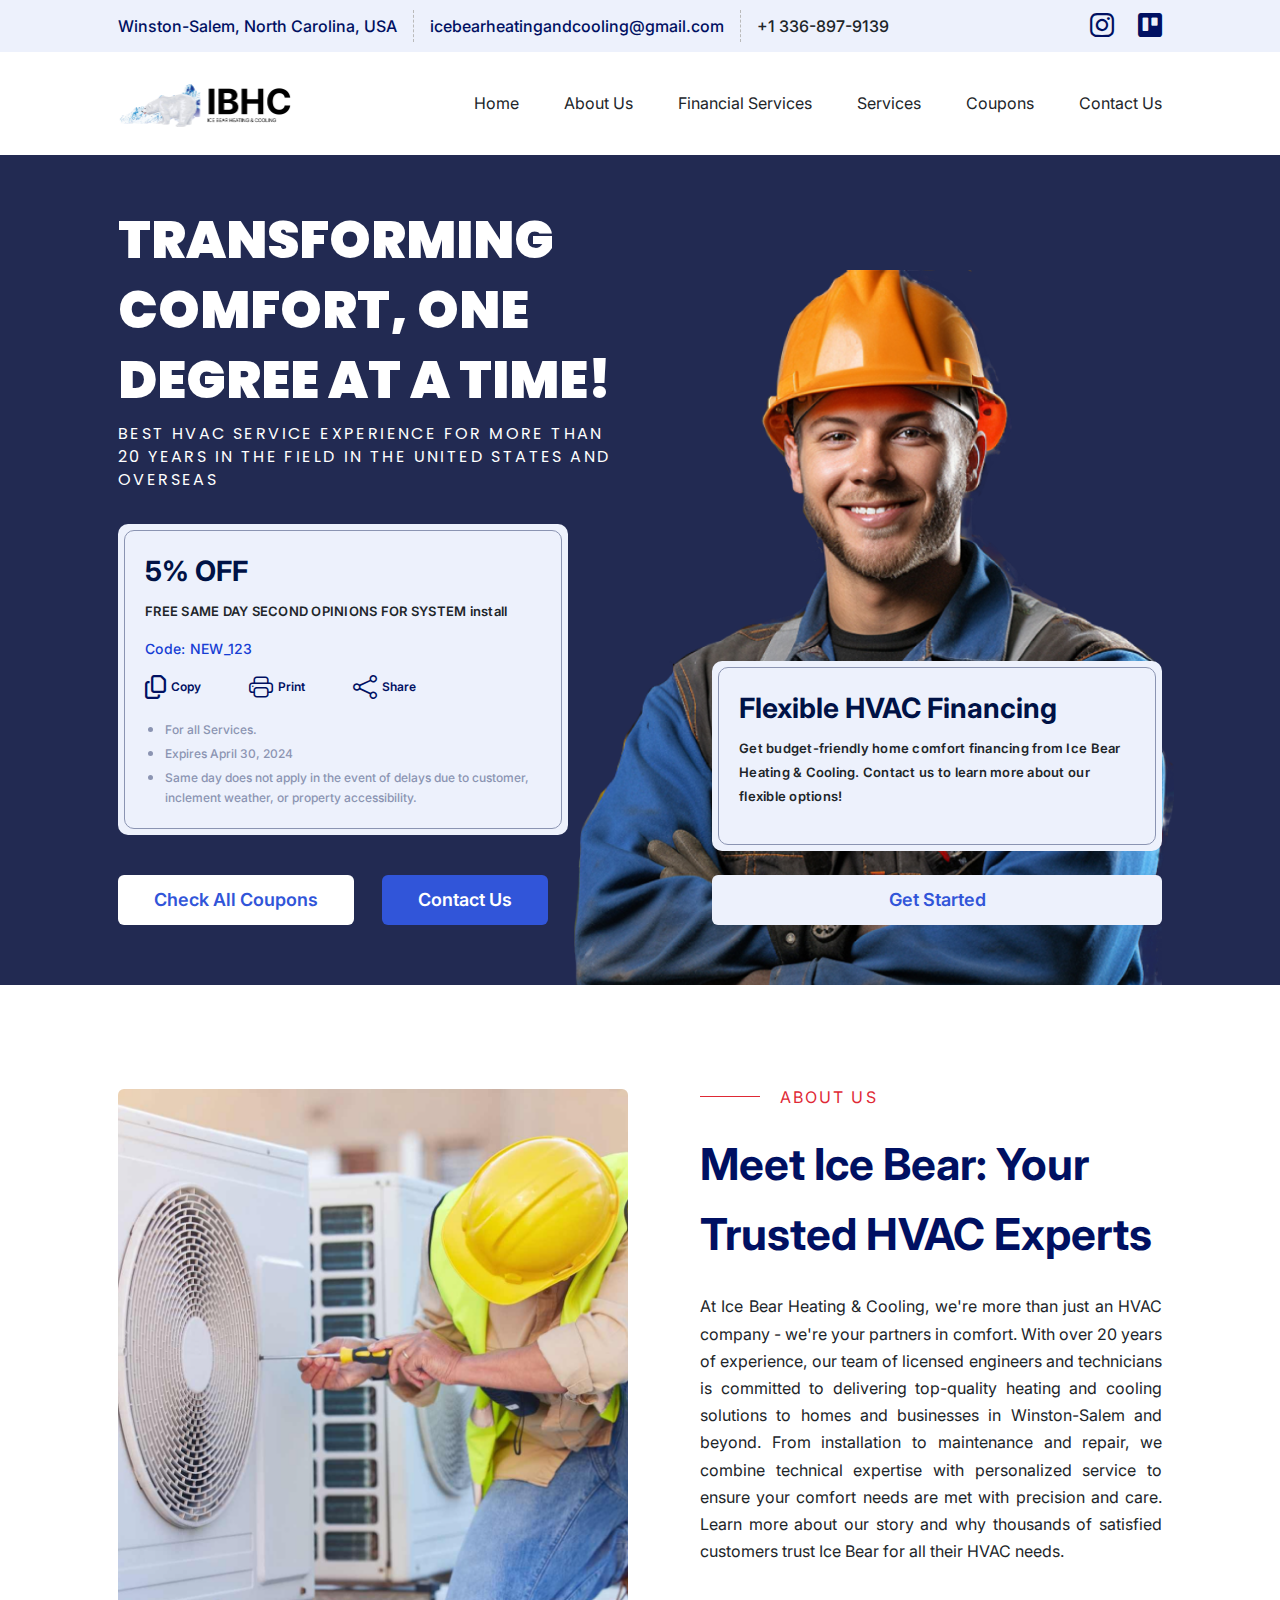
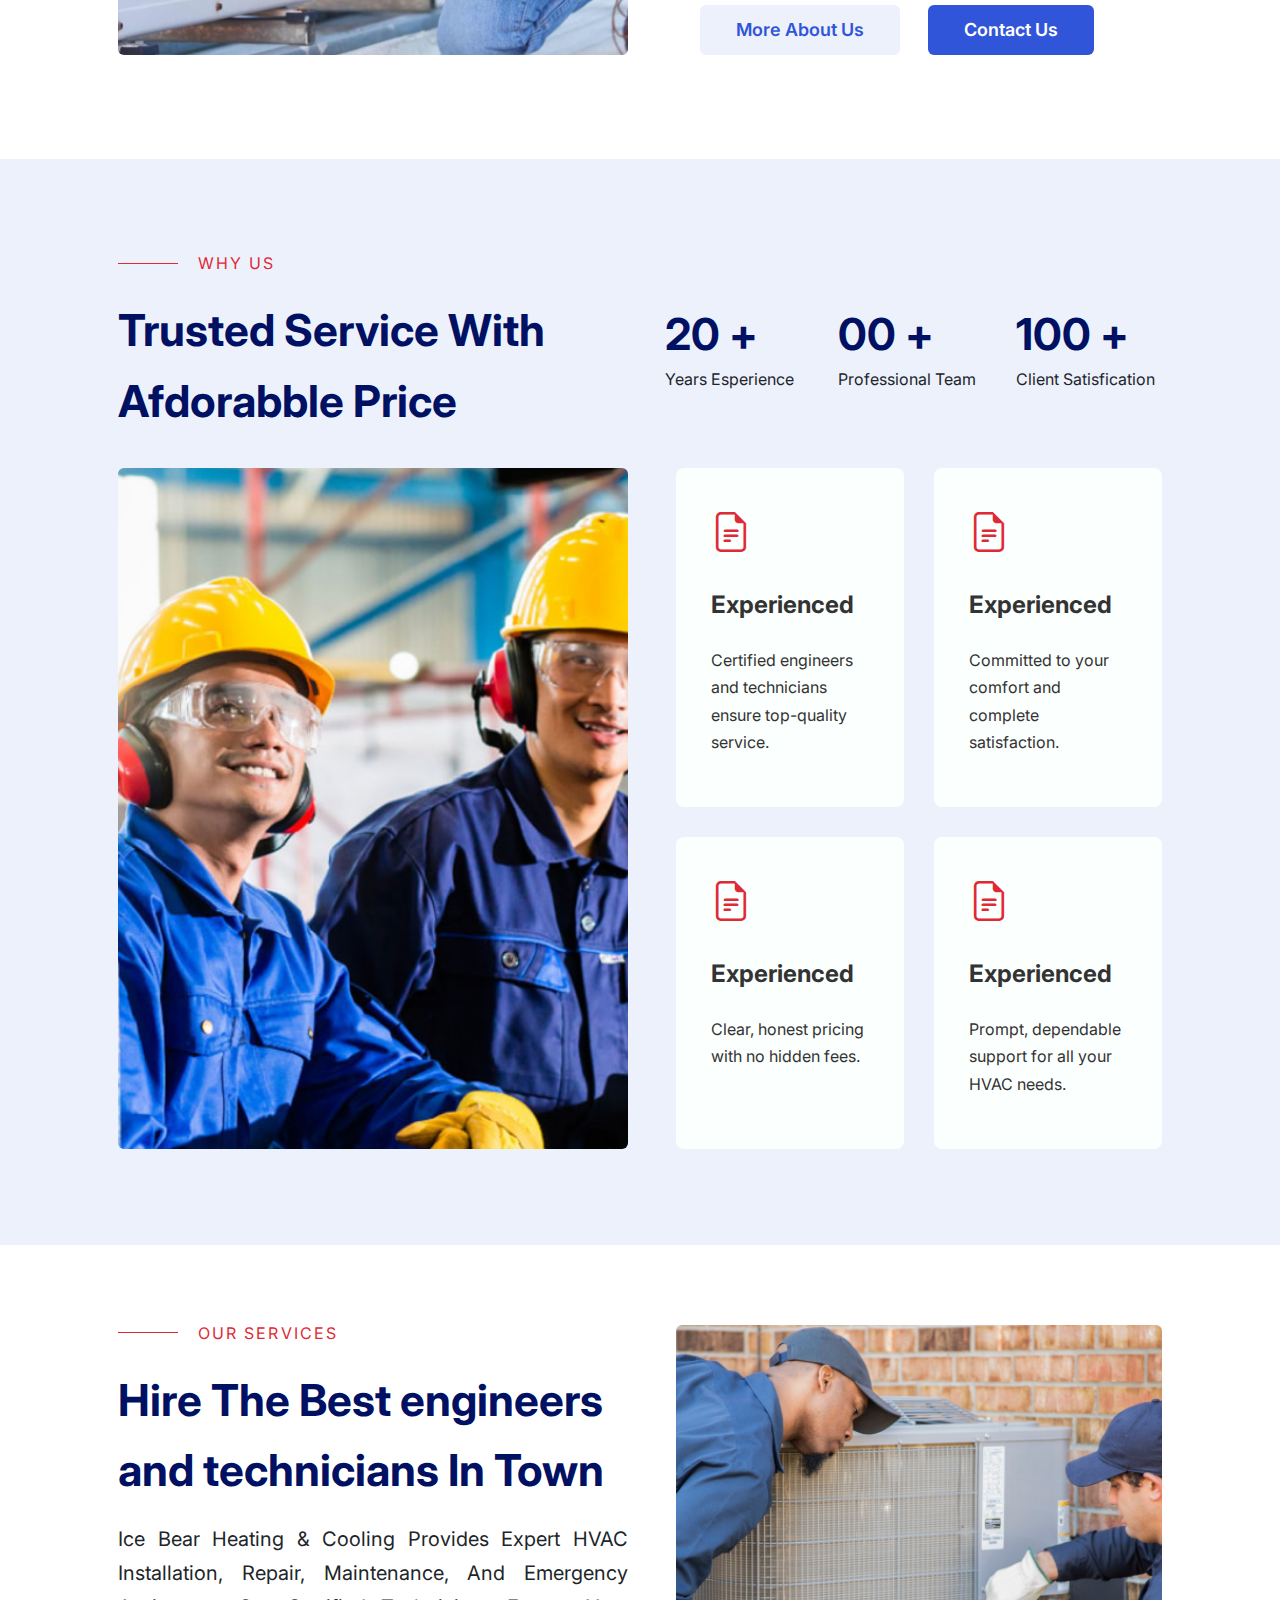
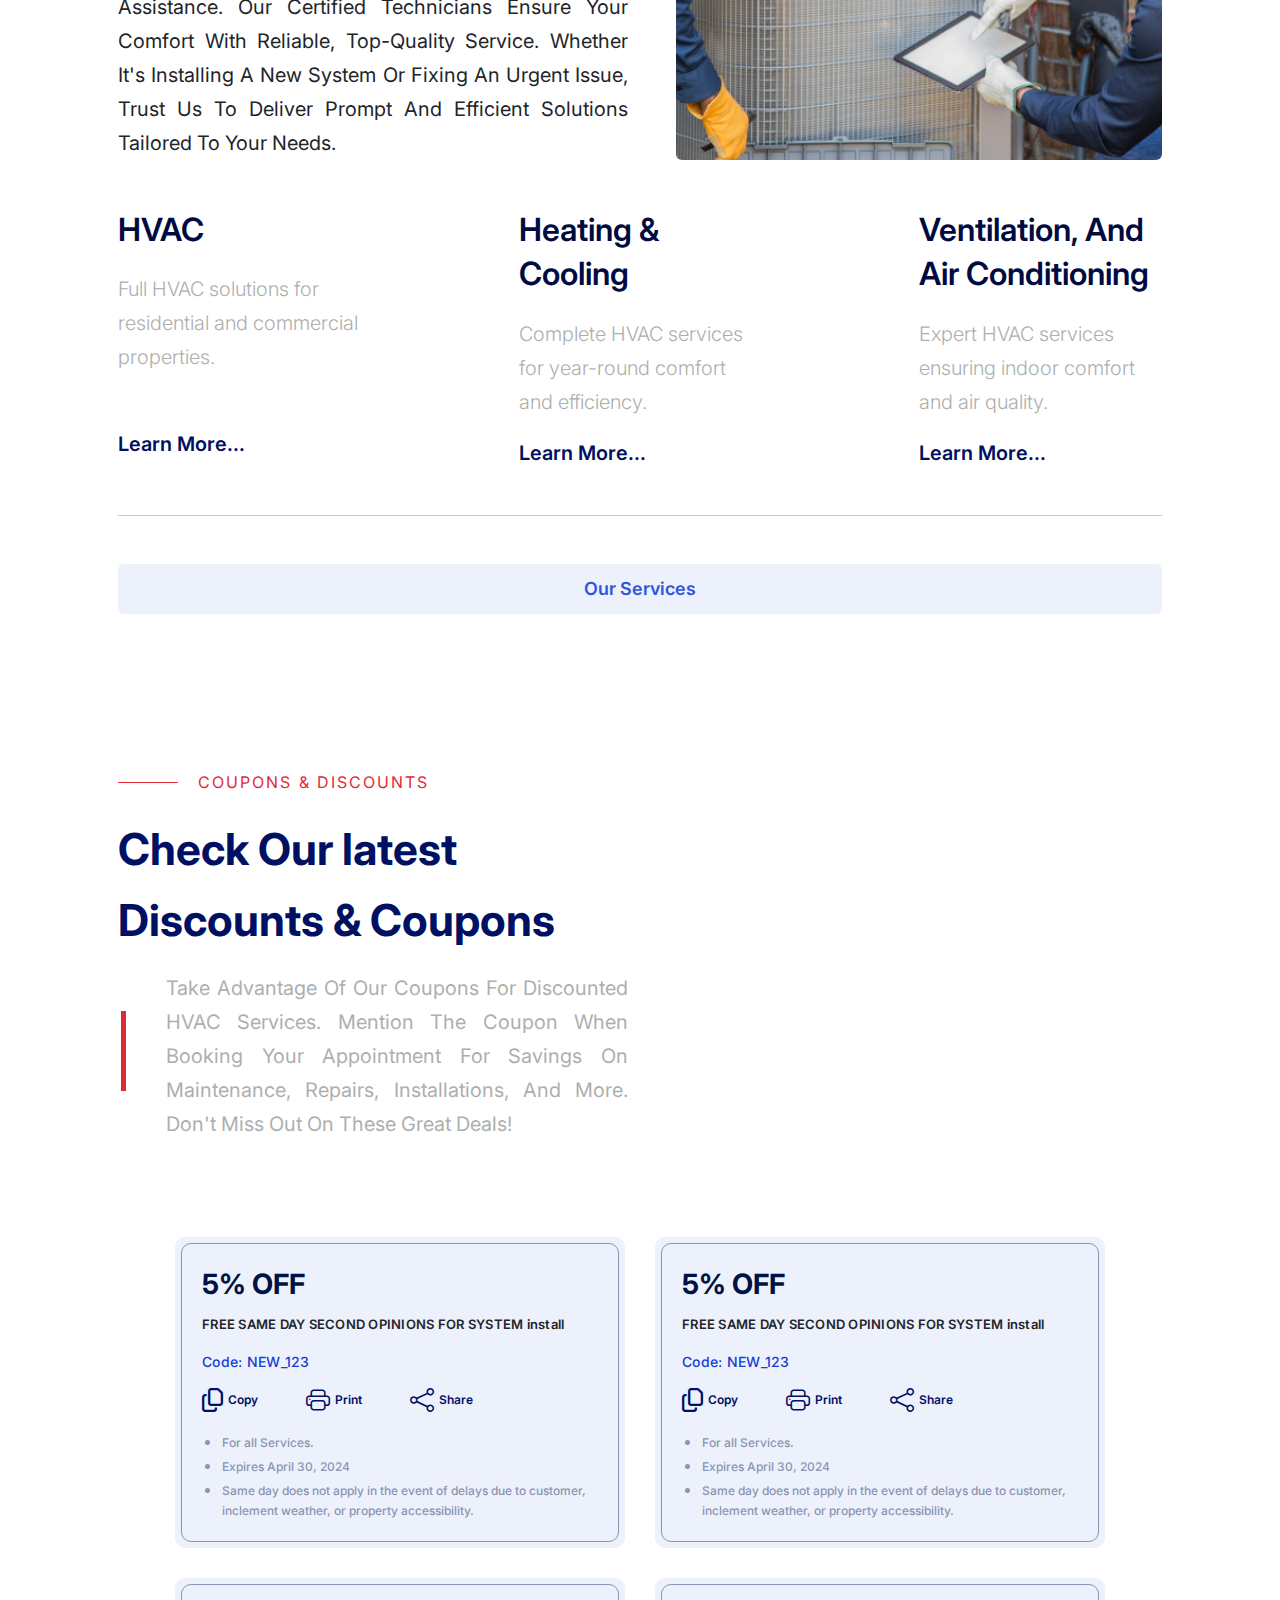
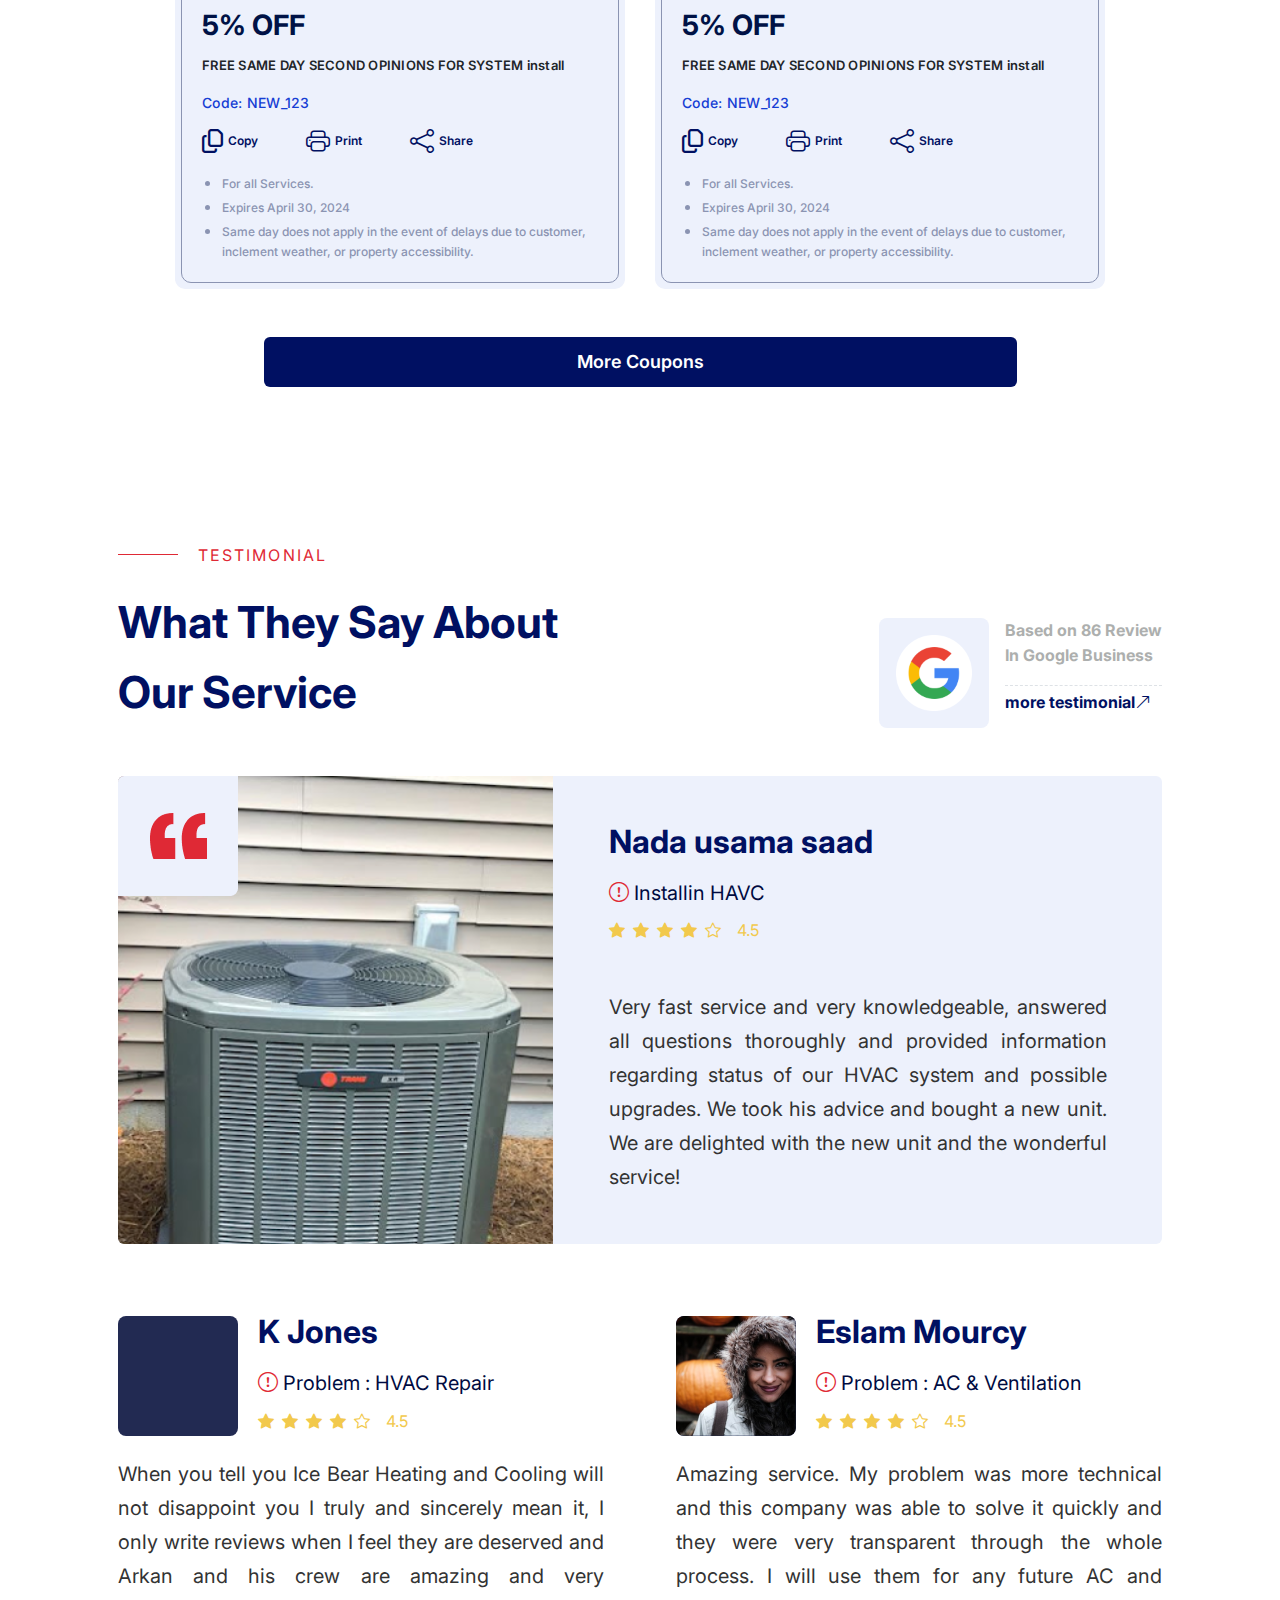
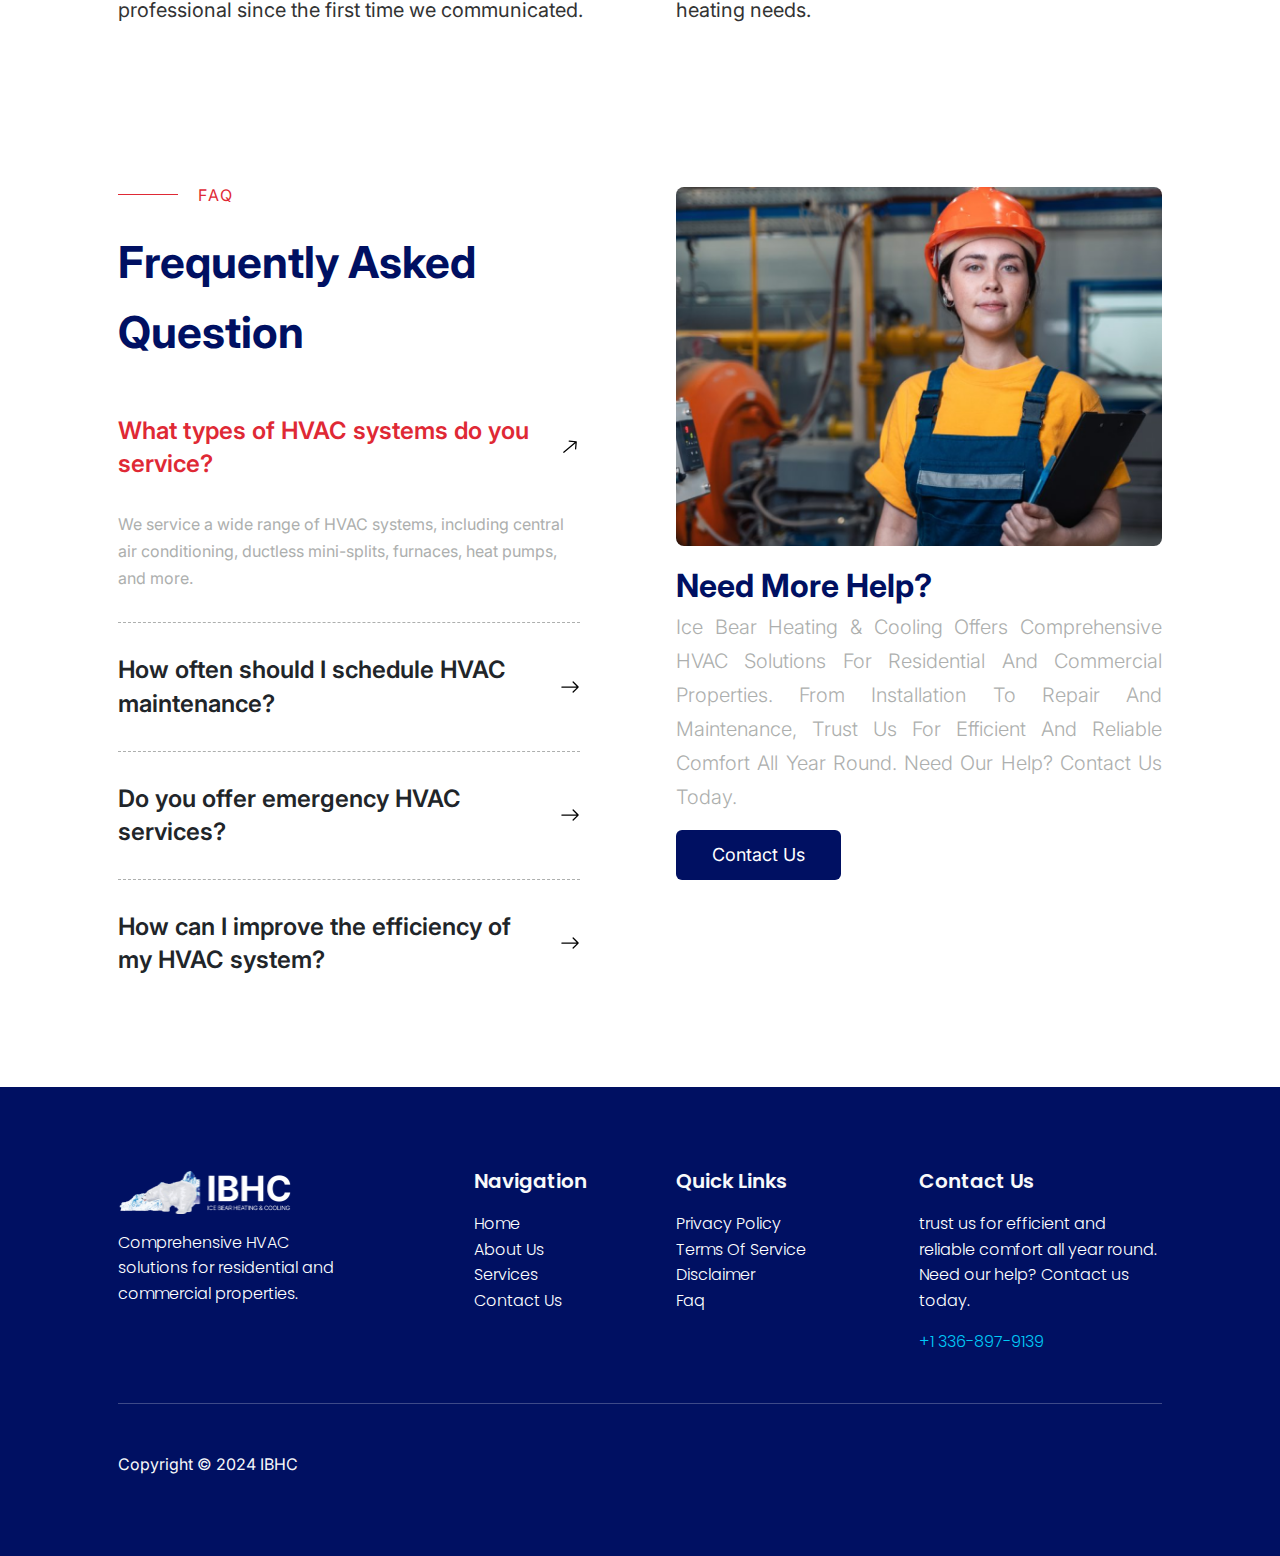
<file: index.html>
<!DOCTYPE html>
<html lang="en">
<head>
    <meta charset="UTF-8">
    <meta name="viewport" content="width=device-width, initial-scale=1.0">
    <title>Home | IBHC</title>
    <link rel="preconnect" href="https://fonts.googleapis.com">
    <link rel="preconnect" href="https://fonts.gstatic.com" crossorigin>
    <link href="https://fonts.googleapis.com/css2?family=Inter:wght@100..900&family=Poppins:ital,wght@0,100;0,200;0,300;0,400;0,500;0,600;0,700;0,800;0,900;1,100;1,200;1,300;1,400;1,500;1,600;1,700;1,800;1,900&display=swap" rel="stylesheet">
    <link rel="stylesheet" href="https://cdn.jsdelivr.net/npm/bootstrap-icons@1.11.3/font/bootstrap-icons.min.css">
    <link rel="stylesheet" href="https://cdnjs.cloudflare.com/ajax/libs/font-awesome/6.5.2/css/all.min.css">
    <link rel="stylesheet" href="assets/css/bootstrap.min.css">
    <link rel="stylesheet" href="assets/css/style.css">
</head>
<body>
    <div class="main">
        <nav>
            <div class="nav-top">
                <div class="container-xl px-4 px-lg-5">
                    <div class="d-flex align-items-center justify-content-between">
                        <ul class="list-unstyled mb-0 d-flex">
                            <li class="pe-3 py-1"><a href="https://maps.app.goo.gl/e3dpdQtexABKYjuQ8" class="mb-0 fw-medium text-decoration-none">Winston-Salem, North Carolina, USA</a></li>
                            <li class="px-3 py-1" style="border-left: 1px dashed #BABABA; border-right: 1px dashed #BABABA;"><a href="mailto:icebearheatingandcooling@gmail.com" class="text-decoration-none fw-medium">icebearheatingandcooling@gmail.com</a></li>
                            <li class="ps-3 py-1"><p class="mb-0 fw-medium">+1 336-897-9139</p></li>
                        </ul>
                        <ul class="list-unstyled mb-0 d-flex">
                            <li class="me-4 py-1"><a href="#" class="text-decoration-none social-icon"><i class="bi bi-instagram"></i></a></li>
                            <li class=" py-1"><a href="#" class="text-decoration-none social-icon"><i class="bi bi-trello"></i></a></li>
                        </ul>
                    </div>
                </div>
            </div>
            <div class="mainNav">
                <div class="container-xl px-4 px-lg-5">
                    <div class="row">
                        <div class="col-8 col-md-3 col-lg-4">
                            <a href="index.html">
                                <img class="main-logo" width="175px" src="assets/images/logo.png" alt="">
                            </a>
                        </div>
                        <div class="col-4 col-md-9 col-lg-8 d-flex align-items-center justify-content-end">
                            <div class="hamburger_menu">
                                <div class="hamburger_icon" id="hamburger_icon">
                                    <div class="bar1"></div>
                                    <div class="bar2"></div>
                                    <div class="bar3"></div>
                                </div>
                            </div>
                            <div id="mobile_menu" class="d-flex align-items-center justify-content-between w-100 mobile_menu">
                                <a href="index.html" class="menu_logo">
                                    <img width="175px" src="assets/images/footer-logo.png" alt="">
                                </a>
                                <ul class="list-unstyled mb-0 d-flex justify-content-between align-items-center w-100 ">
                                    <li><a href="index.html" class="menu-link text-decoration-none text-dark fw-normal">Home</a></li>
                                    <li><a href="about.html" class="menu-link text-decoration-none text-dark fw-normal">About Us</a></li>
                                    <li><a href="finance.html" class="menu-link text-decoration-none text-dark fw-normal">Financial Services</a></li>
                                    <li><a href="services.html" class="menu-link text-decoration-none text-dark fw-normal">Services</a></li>
                                    <li><a href="#" class="menu-link text-decoration-none text-dark fw-normal">Coupons</a></li>
                                    <li><a href="contact.html" class="menu-link text-decoration-none text-dark fw-normal">Contact Us</a></li>
                                </ul>
                            </div>
                        </div>
                    </div>
                </div>
            </div>
        </nav>
        <section class="hero-section">
            <div class="container-xl px-4 px-lg-5">
                <div class="row">
                    <div class="col-lg-6">
                        <div class="hero-content">
                            <h1 class="hero-title">Transforming Comfort, One Degree at a Time!</h1>
                            <p class="hero-description mb-4 pb-2">Best HVAC Service experience for more than 20 years in the field in the United States and overseas</p>
                            <div class="cupon-card">
                                <div class="inner">
                                    <h2>5% OFF</h2>
                                    <p>FREE SAME DAY SECOND OPINIONS FOR SYSTEM install</p>
                                    <p class="code">Code: NEW_123</p>
                                    <ul class="list-unstyled d-flex action_btn_wrapper">
                                        <li><a href="#" class="d-flex align-items-center text-decoration-none"><i class="fa-regular fa-copy"></i><span>Copy</span></a></li>
                                        <li class="mx-5"><a href="#" class="d-flex align-items-center text-decoration-none"><i class="bi bi-printer"></i><span>Print</span></a></li>
                                        <li><a href="#" class="d-flex align-items-center text-decoration-none"><i class="bi bi-share"></i><span>Share</span></a></li>
                                    </ul>
                                    <ul class="cuppon_desc mb-0">
                                        <li><p class="mb-0">For all Services.</p></li>
                                        <li><p class="mb-0">Expires April 30, 2024</p></li>
                                        <li><p class="mb-0">Same day does not apply in the event of delays due to customer, inclement weather, or property accessibility.</p></li>
                                    </ul>
                                </div>
                            </div>
                            <div class="mt-4 pt-3 text-center text-md-start">
                                <a href="#" class="btn_theme_light text-decoration-none me-3 me-lg-4">Check All Coupons</a>
                                <a href="#" class="btn_theme_blue text-decoration-none">Contact Us</a>
                            </div>
                        </div>
                    </div>
                    <div class="col-lg-6 d-flex align-items-end justify-content-lg-end position-relative ms-auto">
                        <div class="hero-image-wrapper">
                            <img src="assets/images/worker.png" alt="">
                        </div>
                        <div class="financing_wrapper">
                            <div class="cupon-card mb-4">
                                <div class="inner">
                                    <h2>Flexible HVAC Financing</h2>
                                    <p>Get budget-friendly home comfort financing from Ice Bear Heating & Cooling. Contact us to learn more about our flexible options!</p>
                                </div>
                            </div>
                            <a href="#" class="btn_theme_light_50 text-decoration-none d-block text-center">Get Started</a>
                        </div>
                    </div>
                </div>
            </div>
        </section>
        <section class="about_us theme_padding">
            <div class="container-xl px-4 px-lg-5 py-4">
                <div class="row">
                    <div class="col-md-6">
                        <div class="about_sec_image">
                            <!-- <img src="assets/images/repair_ac.png" alt=""> -->
                        </div>
                    </div>
                    <div class="col-md-6">
                        <div class="d-flex section-name align-items-center ps-lg-5 mb-4">
                            <div class="bar"></div>
                            <p class="mb-0">ABOUT US</p>
                        </div>
                        <h2 class="theme_heding_2 ps-lg-5 mb-4">Meet Ice Bear: Your <br> Trusted HVAC Experts</h2>
                        <div class="about_sec_image d-block d-md-none mb-4 mb-md-0">
                            <img class="w-100" src="assets/images/repair_ac.png" alt="">
                        </div>
                        <p class="description ps-lg-5 mb-4">At Ice Bear Heating & Cooling, we're more than just an HVAC company - we're your partners in comfort. With over 20 years of experience, our team of licensed engineers and technicians is committed to delivering top-quality heating and cooling solutions to homes and businesses in Winston-Salem and beyond. From installation to maintenance and repair, we combine technical expertise with personalized service to ensure your comfort needs are met with precision and care. Learn more about our story and why thousands of satisfied customers trust Ice Bear for all their HVAC needs.</p>
                        <div class="mt-4 pt-3 ps-lg-5 text-center text-md-start">
                            <a href="#" class="btn_theme_light_50 text-decoration-none me-4">More About Us</a>
                            <a href="#" class="btn_theme_blue text-decoration-none">Contact Us</a>
                        </div>
                    </div>
                </div>
            </div>
        </section>
        <section class="why_us theme_padding">
            <div class="container-xl px-4 px-lg-5 py-3">
                <div class="row d-flex align-items-center mb-4">
                    <div class="col-md-6 mb-4 mb-md-0">
                        <div class="d-flex section-name align-items-center mb-4">
                            <div class="bar"></div>
                            <p class="mb-0">Why Us</p>
                        </div>
                        <h2 class="theme_heding_2">Trusted Service With <br> Afdorabble Price</h2>
                    </div>
                    <div class="col-md-6">
                        <div class="row">
                            <div class="col-sm-4 d-flex justify-content-center border-sm-end mb-4 mb-sm-0" style="border-color: #ADAFAE !important;">
                                <div class="service_counter">
                                    <h2 class="theme_heding_2" style="line-height: 50px;">20 +</h2>
                                    <span>Years Esperience</span>
                                </div>
                            </div>
                            <div class="col-sm-4 d-flex justify-content-center border-sm-end mb-4 mb-sm-0" style="border-color: #ADAFAE !important;">
                                <div class="service_counter">
                                    <h2 class="theme_heding_2" style="line-height: 50px;">00 +</h2>
                                    <span>Professional Team</span>
                                </div>
                            </div>
                            <div class="col-sm-4 d-flex justify-content-center mb-4 mb-sm-0">
                                <div class="service_counter">
                                    <h2 class="theme_heding_2" style="line-height: 50px;">100 +</h2>
                                    <span>Client Satisfication</span>
                                </div>
                            </div>
                        </div>
                    </div>
                </div>
                <div class="row">
                    <div class="col-lg-5 col-xl-6">
                        <div class="why_us_card_image">
                            <!-- <img class="w-100" src="assets/images/two_worker.png" alt=""> -->
                        </div>
                    </div>
                    <div class="col-lg-7 col-xl-6">
                        <div class="why_us_card d-flex flex-wrap justify-content-center justify-content-lg-between ps-lg-4">
                            <div class="single_card">
                                <i class="bi bi-file-earmark-text"></i>
                                <h4>Experienced</h4>
                                <p>Certified engineers and technicians ensure top-quality service.</p>
                            </div>
                            <div class="single_card">
                                <i class="bi bi-file-earmark-text"></i>
                                <h4>Experienced</h4>
                                <p>Committed to your comfort and complete satisfaction.</p>
                            </div>
                            <div class="single_card">
                                <i class="bi bi-file-earmark-text"></i>
                                <h4>Experienced</h4>
                                <p>Clear, honest pricing with no hidden fees.</p>
                            </div>
                            <div class="single_card">
                                <i class="bi bi-file-earmark-text"></i>
                                <h4>Experienced</h4>
                                <p>Prompt, dependable support for all your HVAC needs.</p>
                            </div>
                        </div>
                    </div>
                </div>
            </div>
        </section>
        <section class="our_service theme_padding">
            <div class="container-xl px-4 px-lg-5">
                <div class="row mb-5">
                    <div class="col-md-6 mb-4 mb-md-0">
                        <div class="d-flex section-name align-items-center mb-4">
                            <div class="bar"></div>
                            <p class="mb-0">Our Services</p>
                        </div>
                        <h2 class="theme_heding_2 mb-3">Hire The Best engineers <br> and technicians In Town</h2>
                        <p class="description_lg mb-0">Ice Bear Heating & Cooling provides expert HVAC installation, repair, maintenance, and emergency assistance. Our certified technicians ensure your comfort with reliable, top-quality service. Whether it's installing a new system or fixing an urgent issue, trust us to deliver prompt and efficient solutions tailored to your needs.</p>
                    </div>
                    <div class="col-md-6">
                        <div class="our_service_image ms-lg-4">
                            <!-- <img src="assets/images/repair_ac.png" alt=""> -->
                        </div>
                    </div>
                </div>
                <div class="row d-flex justify-content-between mb-5">
                    <div class="col-sm-4 col-xl-3 mb-5 mb-sm-0">
                        <div class="service_card d-flex flex-column justify-content-between">
                            <div>
                                <h3>HVAC</h3>
                                <p>Full HVAC solutions for residential and commercial properties.</p>
                            </div>
                            <a href="#" class="text-decoration-none">Learn More...</a>
                        </div>
                    </div>
                    <div class="col-sm-4 col-xl-3 mb-5 mb-sm-0">
                        <div class="service_card d-flex flex-column justify-content-between">
                            <div>
                                <h3>Heating & Cooling</h3>
                                <p>Complete HVAC services for year-round comfort and efficiency.</p>
                            </div>
                            <a href="#" class="text-decoration-none">Learn More...</a>
                        </div>
                    </div>
                    <div class="col-sm-4 col-xl-3 mb-5 mb-sm-0">
                        <div class="service_card d-flex flex-column justify-content-between">
                            <div>
                                <h3>Ventilation, And Air Conditioning</h3>
                                <p>Expert HVAC services ensuring indoor comfort and air quality.</p>
                            </div>
                            <a href="#" class="text-decoration-none">Learn More...</a>
                        </div>
                    </div>
                </div>
                <hr>
                <a href="#" class="btn_theme_light_50 d-block text-center mt-5 text-decoration-none">Our Services</a>
            </div>
        </section>
        <section class="cupon_sec theme_padding">
            <div class="container-xl px-4 px-lg-5">
                <div class="row">
                    <div class="col-12 col-lg-6 position-relative mb-lg-5">
                        <div class="d-flex section-name align-items-center mb-4">
                            <div class="bar"></div>
                            <p class="mb-0">Coupons & Discounts</p>
                        </div>
                        <h2 class="theme_heding_2 mb-3">Check Our latest <br> Discounts & Coupons</h2>
                        <p class="description_lg mb-0 ms-4 ms-md-5" style="color: #ADAFAE;">Take advantage of our  coupons for discounted HVAC services. Mention the coupon when booking your appointment for savings on maintenance, repairs, installations, and more. Don't miss out on these great deals!</p>
                        <div class="side_line"></div>
                    </div>
                    <div class="col-12 pt-5 p-0">
                        <div class="cupon-card-wrapper d-flex flex-wrap align-items-center justify-content-center">
                            <div class="cupon-card">
                                <div class="inner">
                                    <h2>5% OFF</h2>
                                    <p>FREE SAME DAY SECOND OPINIONS FOR SYSTEM install</p>
                                    <p class="code">Code: NEW_123</p>
                                    <ul class="list-unstyled d-flex action_btn_wrapper">
                                        <li><a href="#" class="d-flex align-items-center text-decoration-none"><i class="fa-regular fa-copy"></i><span>Copy</span></a></li>
                                        <li class="mx-5"><a href="#" class="d-flex align-items-center text-decoration-none"><i class="bi bi-printer"></i><span>Print</span></a></li>
                                        <li><a href="#" class="d-flex align-items-center text-decoration-none"><i class="bi bi-share"></i><span>Share</span></a></li>
                                    </ul>
                                    <ul class="cuppon_desc mb-0">
                                        <li><p class="mb-0">For all Services.</p></li>
                                        <li><p class="mb-0">Expires April 30, 2024</p></li>
                                        <li><p class="mb-0">Same day does not apply in the event of delays due to customer, inclement weather, or property accessibility.</p></li>
                                    </ul>
                                </div>
                            </div>
                            <div class="cupon-card">
                                <div class="inner">
                                    <h2>5% OFF</h2>
                                    <p>FREE SAME DAY SECOND OPINIONS FOR SYSTEM install</p>
                                    <p class="code">Code: NEW_123</p>
                                    <ul class="list-unstyled d-flex action_btn_wrapper">
                                        <li><a href="#" class="d-flex align-items-center text-decoration-none"><i class="fa-regular fa-copy"></i><span>Copy</span></a></li>
                                        <li class="mx-5"><a href="#" class="d-flex align-items-center text-decoration-none"><i class="bi bi-printer"></i><span>Print</span></a></li>
                                        <li><a href="#" class="d-flex align-items-center text-decoration-none"><i class="bi bi-share"></i><span>Share</span></a></li>
                                    </ul>
                                    <ul class="cuppon_desc mb-0">
                                        <li><p class="mb-0">For all Services.</p></li>
                                        <li><p class="mb-0">Expires April 30, 2024</p></li>
                                        <li><p class="mb-0">Same day does not apply in the event of delays due to customer, inclement weather, or property accessibility.</p></li>
                                    </ul>
                                </div>
                            </div>
                            <div class="cupon-card">
                                <div class="inner">
                                    <h2>5% OFF</h2>
                                    <p>FREE SAME DAY SECOND OPINIONS FOR SYSTEM install</p>
                                    <p class="code">Code: NEW_123</p>
                                    <ul class="list-unstyled d-flex action_btn_wrapper">
                                        <li><a href="#" class="d-flex align-items-center text-decoration-none"><i class="fa-regular fa-copy"></i><span>Copy</span></a></li>
                                        <li class="mx-5"><a href="#" class="d-flex align-items-center text-decoration-none"><i class="bi bi-printer"></i><span>Print</span></a></li>
                                        <li><a href="#" class="d-flex align-items-center text-decoration-none"><i class="bi bi-share"></i><span>Share</span></a></li>
                                    </ul>
                                    <ul class="cuppon_desc mb-0">
                                        <li><p class="mb-0">For all Services.</p></li>
                                        <li><p class="mb-0">Expires April 30, 2024</p></li>
                                        <li><p class="mb-0">Same day does not apply in the event of delays due to customer, inclement weather, or property accessibility.</p></li>
                                    </ul>
                                </div>
                            </div>
                            <div class="cupon-card">
                                <div class="inner">
                                    <h2>5% OFF</h2>
                                    <p>FREE SAME DAY SECOND OPINIONS FOR SYSTEM install</p>
                                    <p class="code">Code: NEW_123</p>
                                    <ul class="list-unstyled d-flex action_btn_wrapper">
                                        <li><a href="#" class="d-flex align-items-center text-decoration-none"><i class="fa-regular fa-copy"></i><span>Copy</span></a></li>
                                        <li class="mx-5"><a href="#" class="d-flex align-items-center text-decoration-none"><i class="bi bi-printer"></i><span>Print</span></a></li>
                                        <li><a href="#" class="d-flex align-items-center text-decoration-none"><i class="bi bi-share"></i><span>Share</span></a></li>
                                    </ul>
                                    <ul class="cuppon_desc mb-0">
                                        <li><p class="mb-0">For all Services.</p></li>
                                        <li><p class="mb-0">Expires April 30, 2024</p></li>
                                        <li><p class="mb-0">Same day does not apply in the event of delays due to customer, inclement weather, or property accessibility.</p></li>
                                    </ul>
                                </div>
                            </div>
                        </div>
                    </div>
                    <div class="col-lg-9 mx-auto px-0 px-md-4 mt-5">
                        <a href="#" class="btn_theme text-decoration-none d-block text-center">More Coupons</a>
                    </div>
                </div>
                
            </div>
        </section>
        <section class="testimonial_sec theme_padding">
            <div class="container-xl px-4 px-lg-5">
                <div class="row">
                    <div class="col-md-6 position-relative mb-5 mb-md-0">
                        <div class="d-flex section-name align-items-center mb-4">
                            <div class="bar"></div>
                            <p class="mb-0">Testimonial</p>
                        </div>
                        <h2 class="theme_heding_2 mb-0">What  They Say About <br> Our Service</h2>
                    </div>
                    <div class="col-md-6 d-flex justify-content-center justify-content-md-end align-items-end" >
                        <div class="d-flex" style="max-width: 344px;">
                            <div class="icon_wrappper">
                                <img width="76px" src="assets/images/google-icon.png" alt="">
                            </div>
                            <div class="google_icon ms-3">
                                <p>Based on 86 Review <br>
                                    In Google Business</p>
                                <a href="#" class="d-flex align-items-center border-0 border-top pt-2 text-decoration-none" style="border-style: dashed !important">
                                    <span>more testimonial</span>
                                    <i class="bi bi-arrow-up-right"></i>
                                </a>
                            </div>
                        </div>
                    </div>
                </div>
                <div class="row m-0 mt-5 rounded overflow-hidden" style="background-color: #EDF1FC;">
                    <div class="col-md-4 col-lg-5 d-flex p-0">
                        <div class="testmonial_image">
                            <img class="w-100" src="assets/images/testmonial.png" alt="">
                            <img class="qote" src="assets/images/qote.png" alt="">
                        </div>
                    </div>
                    <div class="col-md-8 col-lg-6 mx-auto">
                        <div class="testmonial-top">
                            <h3 class="mb-4">Nada usama saad</h3>
                            <div class="c_problem mb-3">
                                <i class="bi bi-exclamation-circle"></i>
                                Installin HAVC
                            </div>
                            <div class="review_sec d-flex  mb-4 mb-xl-5">
                                <i class="bi bi-star-fill me-2"></i>
                                <i class="bi bi-star-fill me-2"></i>
                                <i class="bi bi-star-fill me-2"></i>
                                <i class="bi bi-star-fill me-2"></i>
                                <i class="bi bi-star me-3"></i>
                                <span>4.5</span>
                            </div>
                            <p class="mb-0">Very fast service and very knowledgeable, answered all questions thoroughly and provided information regarding status of our HVAC system and possible upgrades. We took his advice and bought a new unit. We are delighted with the new unit and the wonderful service!</p>
                        </div>
                    </div>
                </div>
                <div class="row mt-5 pt-4">
                    <div class="col-md-6 mb-5 mb-md-0">
                        <div class="testmonial-top p-0 pe-lg-4">
                            <div class="d-flex">
                                <div class="clint-image">
                                </div>
                                <div>
                                    <h3 class="mb-4">K Jones</h3>
                                    <div class="c_problem mb-3">
                                        <i class="bi bi-exclamation-circle"></i>
                                        Problem : HVAC Repair
                                    </div>
                                    <div class="review_sec d-flex mb-4">
                                        <i class="bi bi-star-fill me-2"></i>
                                        <i class="bi bi-star-fill me-2"></i>
                                        <i class="bi bi-star-fill me-2"></i>
                                        <i class="bi bi-star-fill me-2"></i>
                                        <i class="bi bi-star me-3"></i>
                                        <span>4.5</span>
                                    </div>
                                </div>
                            </div>
                            <p class="mb-0">When you tell you Ice Bear Heating and Cooling  will not disappoint you I truly and sincerely mean it, I only write reviews when I feel they are deserved and Arkan and his crew are amazing and very professional since the first time we communicated.</p>
                        </div>
                    </div>
                    <div class="col-md-6">
                        <div class="testmonial-top p-0 ps-lg-4">
                            <div class="d-flex">
                                <div class="clint-image">
                                    <img src="assets/images/client.png" alt="">
                                </div>
                                <div>
                                    <h3 class="mb-4">Eslam Mourcy</h3>
                                    <div class="c_problem mb-3">
                                        <i class="bi bi-exclamation-circle"></i>
                                        Problem :  AC & Ventilation
                                    </div>
                                    <div class="review_sec d-flex mb-4">
                                        <i class="bi bi-star-fill me-2"></i>
                                        <i class="bi bi-star-fill me-2"></i>
                                        <i class="bi bi-star-fill me-2"></i>
                                        <i class="bi bi-star-fill me-2"></i>
                                        <i class="bi bi-star me-3"></i>
                                        <span>4.5</span>
                                    </div>
                                </div>
                            </div>
                            <p class="mb-0">Amazing service. My problem was more technical and this company was able to solve it quickly and they were very transparent through the whole process. I will use them for any future AC and heating needs.</p>
                        </div>
                    </div>
                </div>
            </div>
        </section>
        <section class="faq_sec theme_padding">
            <div class="container-xl px-4 px-lg-5">
                <div class="row">
                    <div class="col-md-6">
                        <div class="d-flex section-name align-items-center mb-4">
                            <div class="bar"></div>
                            <p class="mb-0">FAQ</p>
                        </div>
                        <h2 class="theme_heding_2 mb-3">Frequently Asked <br> Question</h2>

                        <div class="accordion accordion-flush me-0 me-xl-5" id="accordionFlushExample">
                            <div class="accordion-item">
                              <h2 class="accordion-header">
                                <button class="accordion-button" type="button" data-bs-toggle="collapse" data-bs-target="#flush-collapseOne" aria-expanded="true" aria-controls="flush-collapseOne">
                                  What types of HVAC systems do you service?
                                </button>
                              </h2>
                              <div id="flush-collapseOne" class="accordion-collapse collapse show" data-bs-parent="#accordionFlushExample">
                                <div class="accordion-body pt-0">We service a wide range of HVAC systems, including central air conditioning, ductless mini-splits, furnaces, heat pumps, and more.</div>
                              </div>
                            </div>
                            <div class="accordion-item">
                              <h2 class="accordion-header">
                                <button class="accordion-button collapsed" type="button" data-bs-toggle="collapse" data-bs-target="#flush-collapseTwo" aria-expanded="false" aria-controls="flush-collapseTwo">
                                    How often should I schedule HVAC maintenance?
                                </button>
                              </h2>
                              <div id="flush-collapseTwo" class="accordion-collapse collapse" data-bs-parent="#accordionFlushExample">
                                <div class="accordion-body pt-0">We service a wide range of HVAC systems, including central air conditioning, ductless mini-splits, furnaces, heat pumps, and more.</div>
                              </div>
                            </div>
                            <div class="accordion-item">
                              <h2 class="accordion-header">
                                <button class="accordion-button collapsed" type="button" data-bs-toggle="collapse" data-bs-target="#flush-collapseThree" aria-expanded="false" aria-controls="flush-collapseThree">
                                    Do you offer emergency HVAC services?
                                </button>
                              </h2>
                              <div id="flush-collapseThree" class="accordion-collapse collapse" data-bs-parent="#accordionFlushExample">
                                <div class="accordion-body pt-0">We service a wide range of HVAC systems, including central air conditioning, ductless mini-splits, furnaces, heat pumps, and more.</div>
                              </div>
                            </div>
                            <div class="accordion-item">
                              <h2 class="accordion-header">
                                <button class="accordion-button collapsed" type="button" data-bs-toggle="collapse" data-bs-target="#flush-collapseFour" aria-expanded="false" aria-controls="flush-collapseFour">
                                    How can I improve the efficiency of my HVAC system?
                                </button>
                              </h2>
                              <div id="flush-collapseFour" class="accordion-collapse collapse" data-bs-parent="#accordionFlushExample">
                                <div class="accordion-body pt-0">We service a wide range of HVAC systems, including central air conditioning, ductless mini-splits, furnaces, heat pumps, and more.</div>
                              </div>
                            </div>
                          </div>
                    </div>
                    <div class="col-md-6">
                        <div class="ms-md-4">
                            <img class="w-100" style="border-radius: 8px;" src="assets/images/lady_worker.png" alt="">
                            <h3 class="mt-4">Need More Help?</h3>
                            <p class="description_lg fw-light" style="color: #ADAFAE;">Ice Bear Heating & Cooling offers comprehensive HVAC solutions for residential and commercial properties. From installation to repair and maintenance, trust us for efficient and reliable comfort all year round. Need our help? Contact us today.</p>
                            <a href="#" class="btn_theme text-decoration-none fw-normal">Contact Us</a>
                        </div>
                    </div>
                </div>
            </div>
        </section>
        <footer class="theme_padding text-light">
            <div class="container-xl px-4 px-lg-5">
                <div class="row footer-content d-flex justify-content-between">
                    <div class="col-12 col-md-3">
                        <div class="footer-logo mb-3">
                            <img width="175px" src="assets/images/footer-logo.png" alt="">
                        </div>
                        <p>Comprehensive HVAC solutions for residential and commercial properties.</p>
                    </div>
                    <div class="col-12 col-md-5 col-lg-4 d-flex justify-content-between">
                        <div>
                            <h4 class="title mb-3">Navigation</h4>
                            <ul class="list-unstyled">
                                <li><a href="#" class="text-decoration-none">Home</a></li>
                                <li><a href="#" class="text-decoration-none">About Us</a></li>
                                <li><a href="#" class="text-decoration-none">Services</a></li>
                                <li><a href="#" class="text-decoration-none">Contact Us</a></li>
                            </ul>
                        </div>
                        <div>
                            <h4 class="title mb-3">Quick Links</h4>
                            <ul class="list-unstyled">
                                <li><a href="#" class="text-decoration-none">Privacy Policy</a></li>
                                <li><a href="#" class="text-decoration-none">Terms Of Service</a></li>
                                <li><a href="#" class="text-decoration-none">Disclaimer</a></li>
                                <li><a href="#" class="text-decoration-none">Faq</a></li>
                            </ul>
                        </div>
                    </div>
                    <div class="col-12 col-md-3">
                        <h4 class="title mb-3">Contact Us</h4>
                        <p>trust us for efficient and reliable comfort all year round. Need our help? Contact us today.</p>
                        <a href="tel:+1 336-897-9139" class="text-decoration-none" style="color: #00CBF8;">+1 336-897-9139</a>
                    </div>
                </div>
                <hr class="my-4 my-lg-5">
                <p class="mb-0">Copyright © 2024 IBHC</p>
            </div>
        </footer>
    </div>

    <script src="assets/js/bootstrap.min.js"></script>
    <script src="assets/js/custom.js"></script>
</body>
</html>
</file>
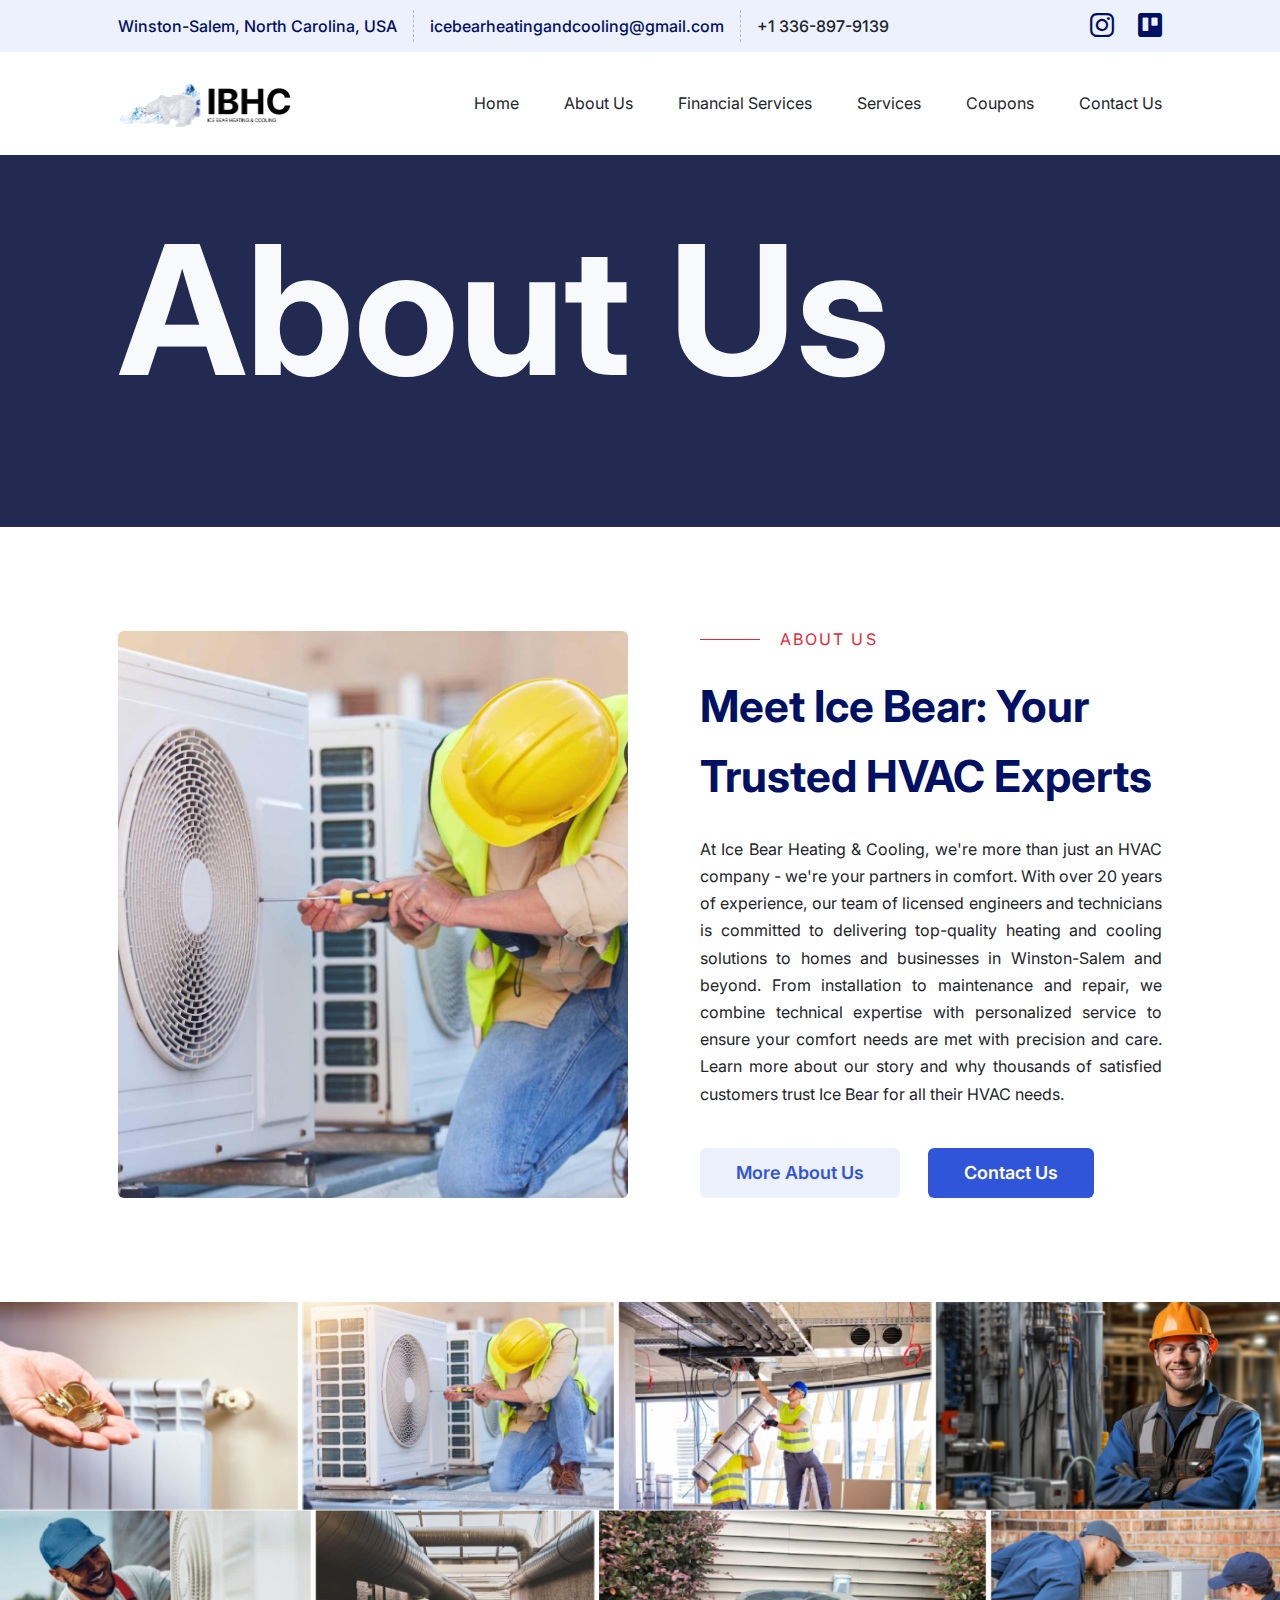
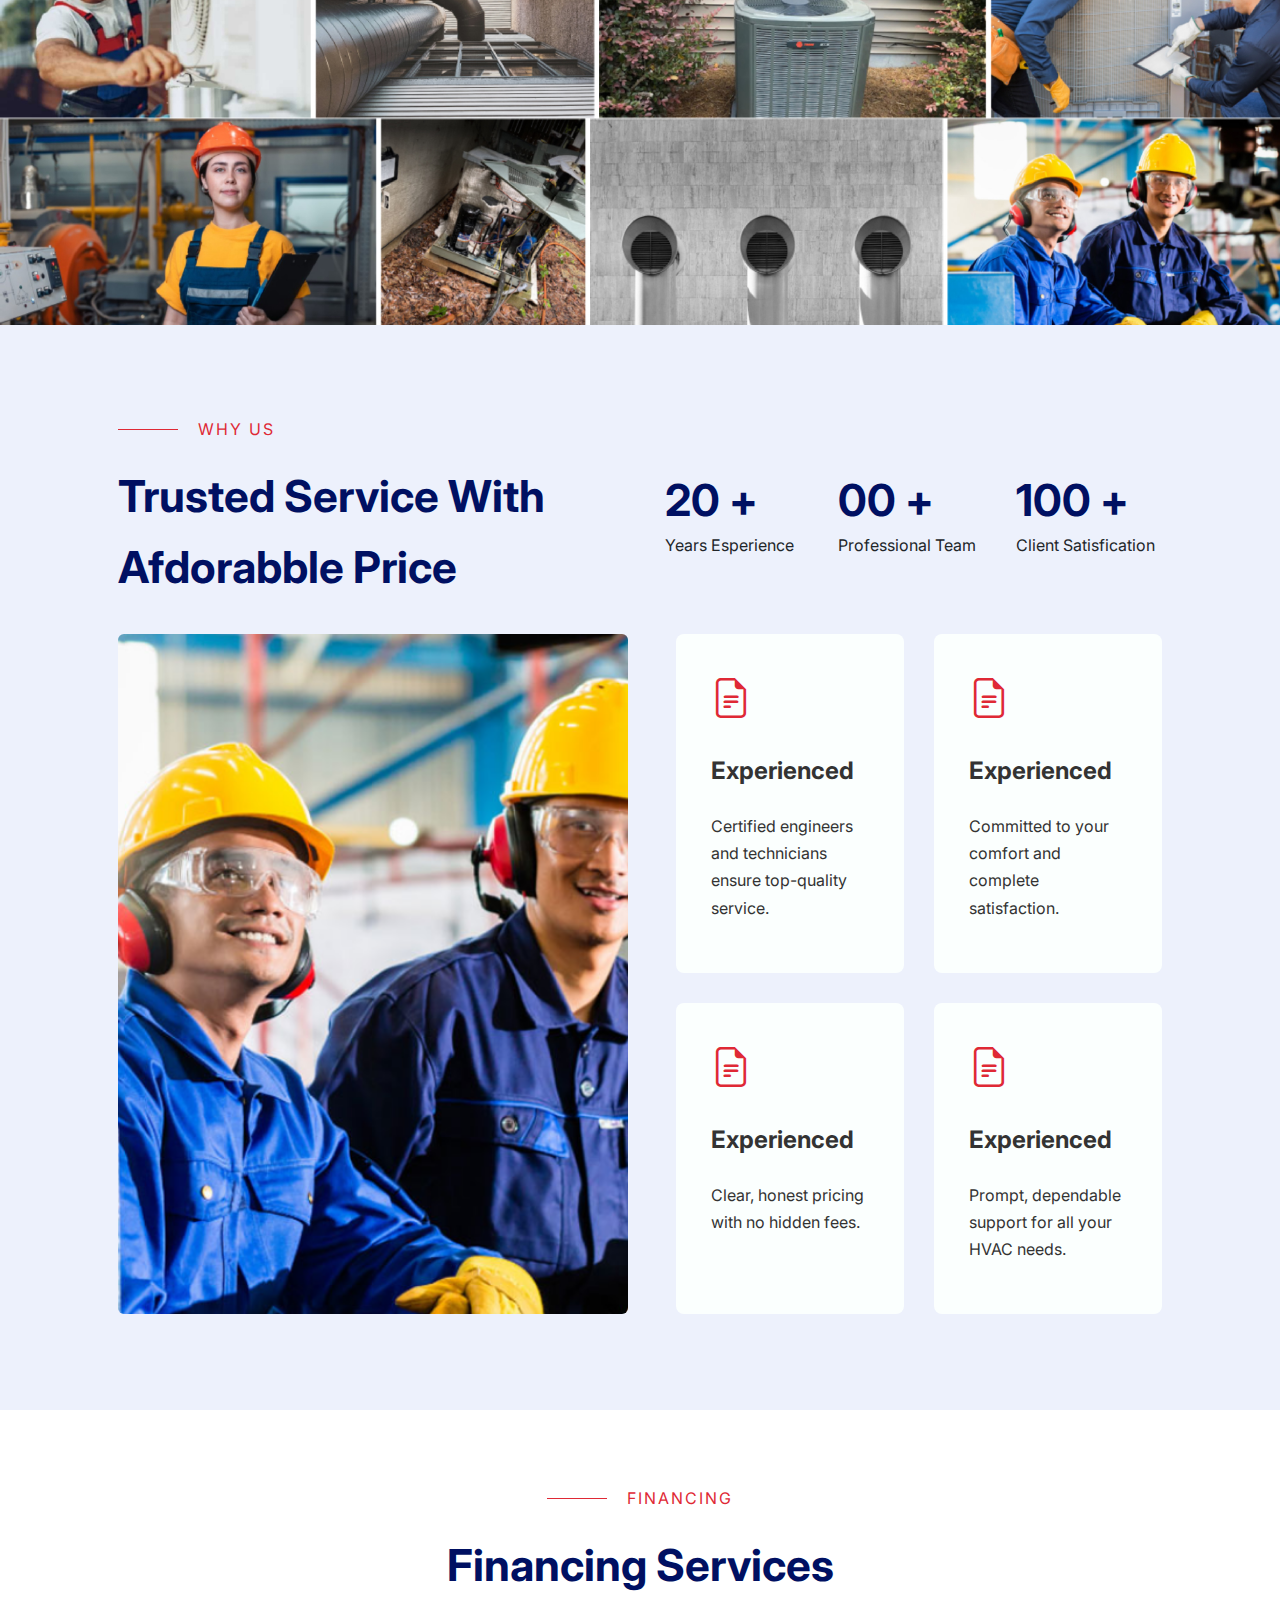
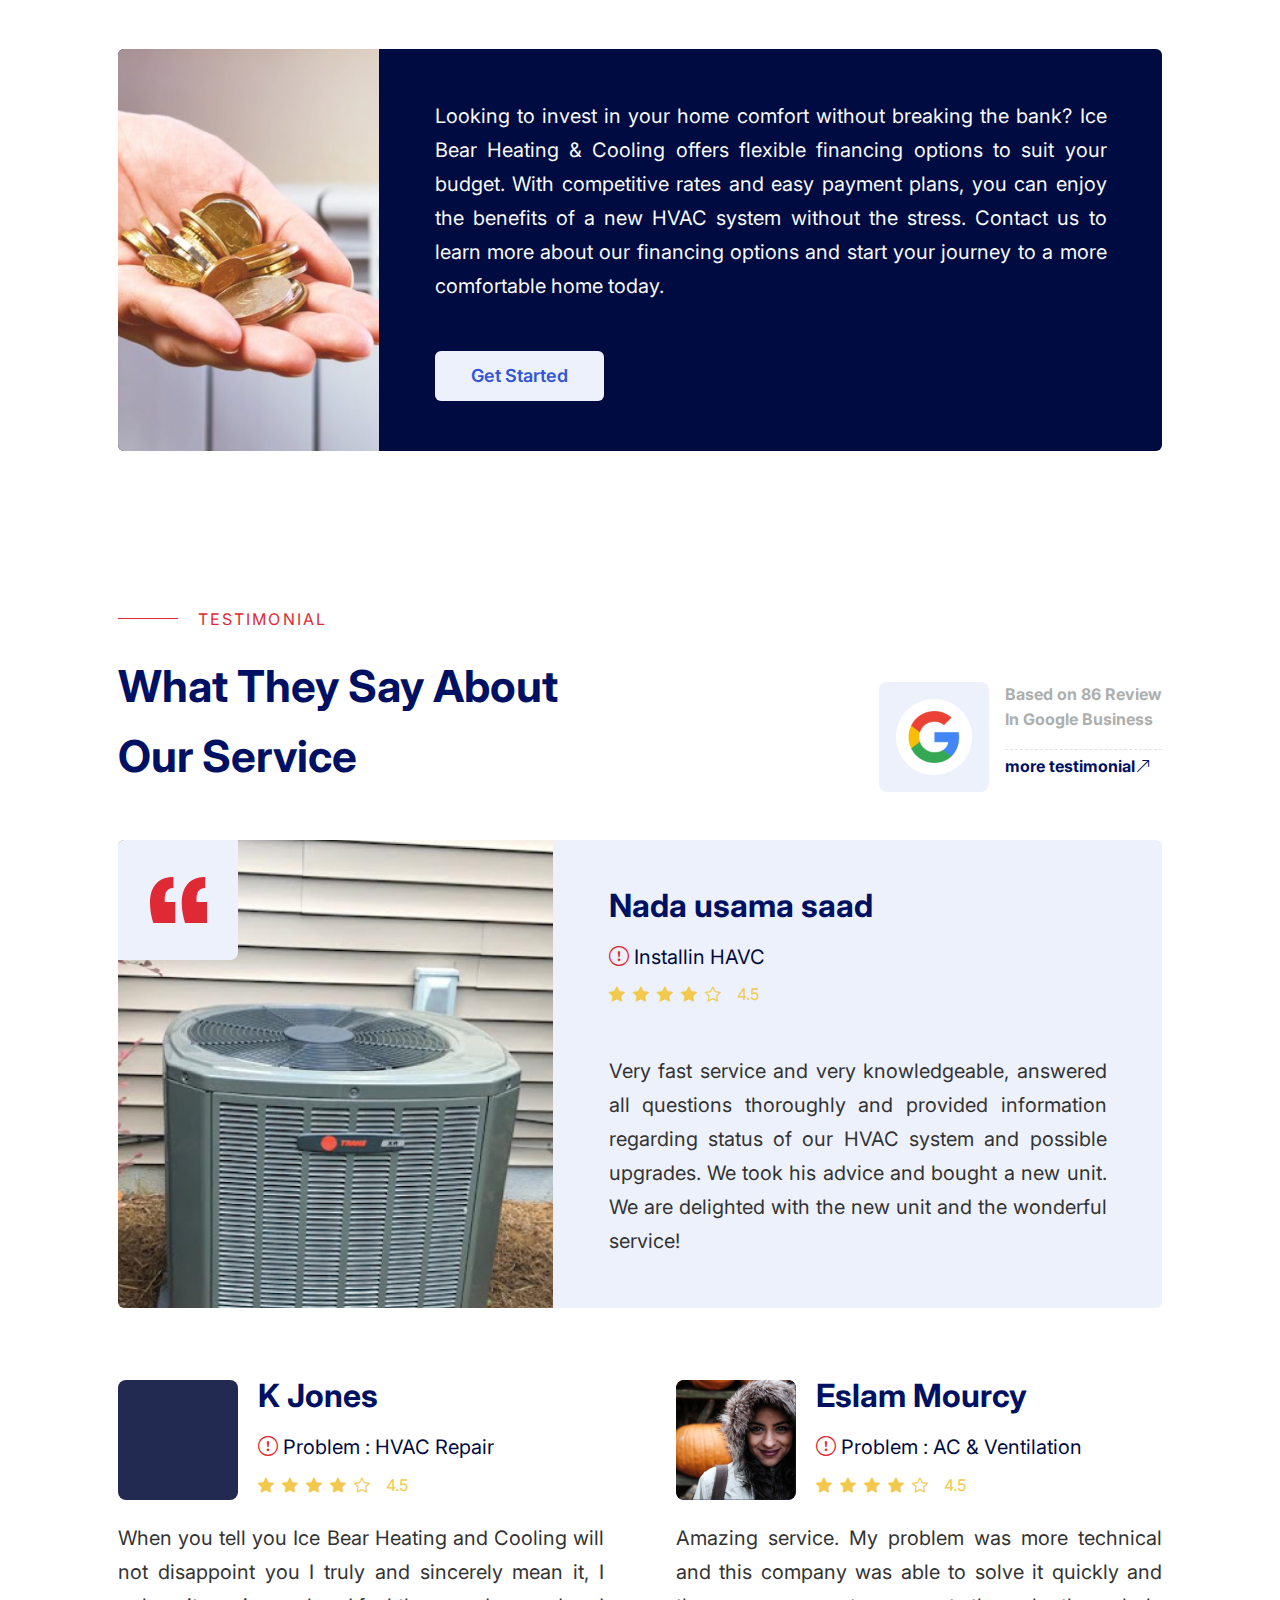
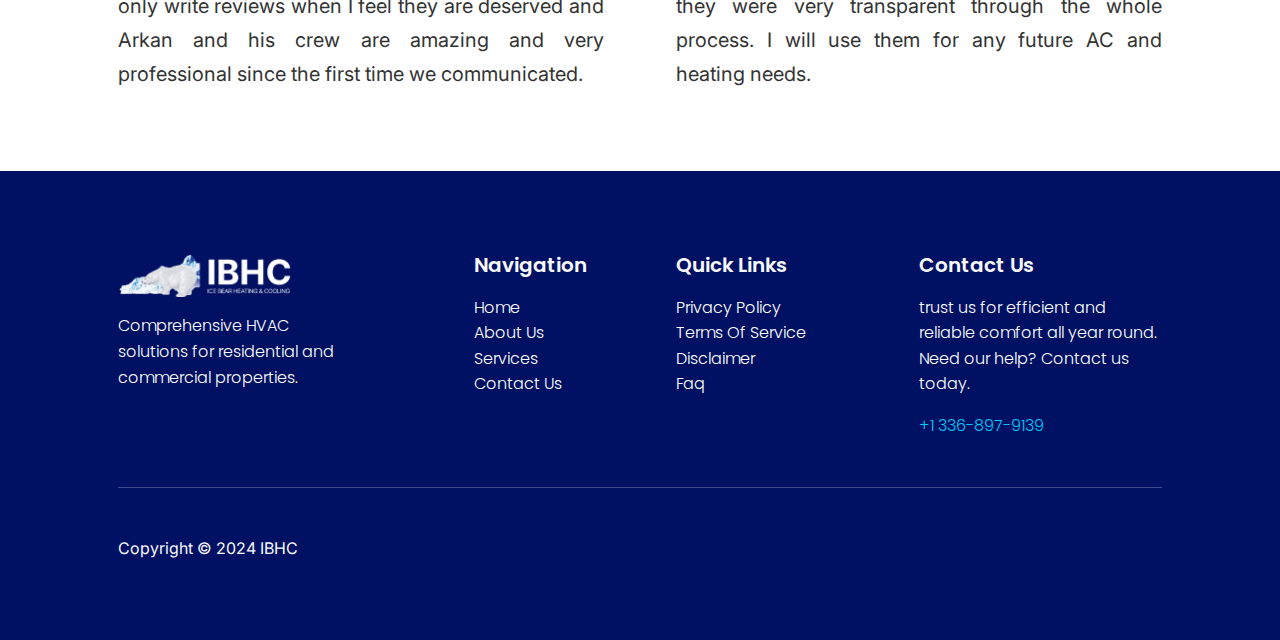
<file: about.html>
<!DOCTYPE html>
<html lang="en">
<head>
    <meta charset="UTF-8">
    <meta name="viewport" content="width=device-width, initial-scale=1.0">
    <title>About Us | IBHC</title>
    <link rel="preconnect" href="https://fonts.googleapis.com">
    <link rel="preconnect" href="https://fonts.gstatic.com" crossorigin>
    <link href="https://fonts.googleapis.com/css2?family=Inter:wght@100..900&family=Poppins:ital,wght@0,100;0,200;0,300;0,400;0,500;0,600;0,700;0,800;0,900;1,100;1,200;1,300;1,400;1,500;1,600;1,700;1,800;1,900&display=swap" rel="stylesheet">
    <link rel="stylesheet" href="https://cdn.jsdelivr.net/npm/bootstrap-icons@1.11.3/font/bootstrap-icons.min.css">
    <link rel="stylesheet" href="https://cdnjs.cloudflare.com/ajax/libs/font-awesome/6.5.2/css/all.min.css">
    <link rel="stylesheet" href="assets/css/bootstrap.min.css">
    <link rel="stylesheet" href="assets/css/style.css">
</head>
<body>
    <div class="main">
        <nav>
            <div class="nav-top">
                <div class="container-xl px-4 px-lg-5">
                    <div class="d-flex align-items-center justify-content-between">
                        <ul class="list-unstyled mb-0 d-flex">
                            <li class="pe-3 py-1"><a href="https://maps.app.goo.gl/e3dpdQtexABKYjuQ8" class="mb-0 fw-medium text-decoration-none">Winston-Salem, North Carolina, USA</a></li>
                            <li class="px-3 py-1" style="border-left: 1px dashed #BABABA; border-right: 1px dashed #BABABA;"><a href="mailto:icebearheatingandcooling@gmail.com" class="text-decoration-none fw-medium">icebearheatingandcooling@gmail.com</a></li>
                            <li class="ps-3 py-1"><p class="mb-0 fw-medium">+1 336-897-9139</p></li>
                        </ul>
                        <ul class="list-unstyled mb-0 d-flex">
                            <li class="me-4 py-1"><a href="#" class="text-decoration-none social-icon"><i class="bi bi-instagram"></i></a></li>
                            <li class=" py-1"><a href="#" class="text-decoration-none social-icon"><i class="bi bi-trello"></i></a></li>
                        </ul>
                    </div>
                </div>
            </div>
            <div class="mainNav">
                <div class="container-xl px-4 px-lg-5">
                    <div class="row">
                        <div class="col-8 col-md-3 col-lg-4">
                            <a href="index.html">
                                <img class="main-logo" width="175px" src="assets/images/logo.png" alt="">
                            </a>
                        </div>
                        <div class="col-4 col-md-9 col-lg-8 d-flex align-items-center justify-content-end">
                            <div class="hamburger_menu">
                                <div class="hamburger_icon" id="hamburger_icon">
                                    <div class="bar1"></div>
                                    <div class="bar2"></div>
                                    <div class="bar3"></div>
                                </div>
                            </div>
                            <div id="mobile_menu" class="d-flex align-items-center justify-content-between w-100 mobile_menu">
                                <a href="index.html" class="menu_logo">
                                    <img width="175px" src="assets/images/footer-logo.png" alt="">
                                </a>
                                <ul class="list-unstyled mb-0 d-flex justify-content-between align-items-center w-100 ">
                                    <li><a href="index.html" class="menu-link text-decoration-none text-dark fw-normal">Home</a></li>
                                    <li><a href="about.html" class="menu-link text-decoration-none text-dark fw-normal">About Us</a></li>
                                    <li><a href="finance.html" class="menu-link text-decoration-none text-dark fw-normal">Financial Services</a></li>
                                    <li><a href="services.html" class="menu-link text-decoration-none text-dark fw-normal">Services</a></li>
                                    <li><a href="#" class="menu-link text-decoration-none text-dark fw-normal">Coupons</a></li>
                                    <li><a href="contact.html" class="menu-link text-decoration-none text-dark fw-normal">Contact Us</a></li>
                                </ul>
                            </div>
                        </div>
                    </div>
                </div>
            </div>
        </nav>
        <section class="hero-section position-relative">
            <div class=" d-flex pb-5">
                <div class="container-xl px-4 px-lg-5 d-flex align-items-end">
                    <div class="overlay-title">
                        <h1 class="text-light mb-5 pb-3">About Us</h1>
                    </div>
                </div>
            </div>
        </section>
        <section class="about_us theme_padding">
            <div class="container-xl px-4 px-lg-5 py-4">
                <div class="row">
                    <div class="col-md-6">
                        <div class="about_sec_image">
                            <!-- <img src="assets/images/repair_ac.png" alt=""> -->
                        </div>
                    </div>
                    <div class="col-md-6">
                        <div class="d-flex section-name align-items-center ps-lg-5 mb-4">
                            <div class="bar"></div>
                            <p class="mb-0">ABOUT US</p>
                        </div>
                        <h2 class="theme_heding_2 ps-lg-5 mb-4">Meet Ice Bear: Your <br> Trusted HVAC Experts</h2>
                        <div class="about_sec_image d-block d-md-none mb-4 mb-md-0">
                            <img class="w-100" src="assets/images/repair_ac.png" alt="">
                        </div>
                        <p class="description ps-lg-5 mb-4">At Ice Bear Heating & Cooling, we're more than just an HVAC company - we're your partners in comfort. With over 20 years of experience, our team of licensed engineers and technicians is committed to delivering top-quality heating and cooling solutions to homes and businesses in Winston-Salem and beyond. From installation to maintenance and repair, we combine technical expertise with personalized service to ensure your comfort needs are met with precision and care. Learn more about our story and why thousands of satisfied customers trust Ice Bear for all their HVAC needs.</p>
                        <div class="mt-4 pt-3 ps-lg-5 text-center text-md-start">
                            <a href="#" class="btn_theme_light_50 text-decoration-none me-4">More About Us</a>
                            <a href="#" class="btn_theme_blue text-decoration-none">Contact Us</a>
                        </div>
                    </div>
                </div>
            </div>
        </section>
        <section class="overflow-hidden user-select-none">
            <div class="image_wrapper d-flex d-md-none flex-wrap">
                <img src="assets/images/HVAC-Financing-Services.png" alt="">
                <img src="assets/images/why-you-should-become-an-hvac-technician.png" alt="">
                <img src="assets/images/hvac-technicians.png" alt="">
                <img src="assets/images/HVAC-Trade-School.png" alt="">
                <img src="assets/images/What-does-an-hvac-technician-do.png" alt="">
                <img src="assets/images/rivage-yZmHFF-g-W0-unsplash.png" alt="">
                <img src="assets/images/2024-01-08.png" alt="">
                <img src="assets/images/hvac-career-in-texas.png" alt="">
                <img src="assets/images/AdobeStock_411536375-1080x675.png" alt="">
                <img src="assets/images/Screenshot 2024-04-28 085826.png" alt="">
                <img src="assets/images/elimende-inagella-zx7VUt9txos-unsplash.png" alt="">
                <img src="assets/images/industrial-safety-management.png" alt="">
            </div>
            <img class="w-100 d-none d-lg-block" src="assets/images/image-collage.jpg" alt="">
            <img class="w-100 d-none d-md-block d-lg-none" src="assets/images/image-collage-small.jpg" alt="">
        </section>
        <section class="why_us theme_padding">
            <div class="container-xl px-4 px-lg-5 py-3">
                <div class="row d-flex align-items-center mb-4">
                    <div class="col-md-6 mb-4 mb-md-0">
                        <div class="d-flex section-name align-items-center mb-4">
                            <div class="bar"></div>
                            <p class="mb-0">Why Us</p>
                        </div>
                        <h2 class="theme_heding_2">Trusted Service With <br> Afdorabble Price</h2>
                    </div>
                    <div class="col-md-6">
                        <div class="row">
                            <div class="col-sm-4 d-flex justify-content-center border-sm-end mb-4 mb-sm-0" style="border-color: #ADAFAE !important;">
                                <div class="service_counter">
                                    <h2 class="theme_heding_2" style="line-height: 50px;">20 +</h2>
                                    <span>Years Esperience</span>
                                </div>
                            </div>
                            <div class="col-sm-4 d-flex justify-content-center border-sm-end mb-4 mb-sm-0" style="border-color: #ADAFAE !important;">
                                <div class="service_counter">
                                    <h2 class="theme_heding_2" style="line-height: 50px;">00 +</h2>
                                    <span>Professional Team</span>
                                </div>
                            </div>
                            <div class="col-sm-4 d-flex justify-content-center mb-4 mb-sm-0">
                                <div class="service_counter">
                                    <h2 class="theme_heding_2" style="line-height: 50px;">100 +</h2>
                                    <span>Client Satisfication</span>
                                </div>
                            </div>
                        </div>
                    </div>
                </div>
                <div class="row">
                    <div class="col-lg-5 col-xl-6">
                        <div class="why_us_card_image">
                            <!-- <img class="w-100" src="assets/images/two_worker.png" alt=""> -->
                        </div>
                    </div>
                    <div class="col-lg-7 col-xl-6">
                        <div class="why_us_card d-flex flex-wrap justify-content-center justify-content-lg-between ps-lg-4">
                            <div class="single_card">
                                <i class="bi bi-file-earmark-text"></i>
                                <h4>Experienced</h4>
                                <p>Certified engineers and technicians ensure top-quality service.</p>
                            </div>
                            <div class="single_card">
                                <i class="bi bi-file-earmark-text"></i>
                                <h4>Experienced</h4>
                                <p>Committed to your comfort and complete satisfaction.</p>
                            </div>
                            <div class="single_card">
                                <i class="bi bi-file-earmark-text"></i>
                                <h4>Experienced</h4>
                                <p>Clear, honest pricing with no hidden fees.</p>
                            </div>
                            <div class="single_card">
                                <i class="bi bi-file-earmark-text"></i>
                                <h4>Experienced</h4>
                                <p>Prompt, dependable support for all your HVAC needs.</p>
                            </div>
                        </div>
                    </div>
                </div>
            </div>
        </section>
        <section class="testimonial_sec theme_padding">
            <div class="container-xl px-4 px-lg-5">
                <div class="d-flex section-name align-items-center justify-content-center mb-4">
                    <div class="bar"></div>
                    <p class="mb-0">Financing</p>
                </div>
                <h2 class="theme_heding_2 mb-0 text-center">Financing Services</h2>
                <div class="row m-0 mt-5 rounded overflow-hidden" style="background-color: #000B41;">
                    <div class="col-md-3 d-flex p-0">
                        <div class="testmonial_image w-100">
                            <img class="w-100 overflow-hidden" style="max-height: 420px; object-fit: cover;" src="assets/images/coin.png" alt="">
                        </div>
                    </div>
                    <div class="col-md-8 mx-auto d-flex align-items-center">
                        <div class="testmonial-top">
                            <p class="mb-0 text-light mb-4 mb-md-5">Looking to invest in your home comfort without breaking the bank? Ice Bear Heating & Cooling offers flexible financing options to suit your budget. With competitive rates and easy payment plans, you can enjoy the benefits of a new HVAC system without the stress. Contact us to learn more about our financing options and start your journey to a more comfortable home today.</p>
                            <a href="#" class="btn_theme_light_50 text-decoration-none d-inline-block">Get Started</a>
                        </div>
                    </div>
                </div>
            </div>
        </section>
        <section class="testimonial_sec theme_padding">
            <div class="container-xl px-4 px-lg-5">
                <div class="row">
                    <div class="col-md-6 position-relative mb-5 mb-md-0">
                        <div class="d-flex section-name align-items-center mb-4">
                            <div class="bar"></div>
                            <p class="mb-0">Testimonial</p>
                        </div>
                        <h2 class="theme_heding_2 mb-0">What  They Say About <br> Our Service</h2>
                    </div>
                    <div class="col-md-6 d-flex justify-content-center justify-content-md-end align-items-end" >
                        <div class="d-flex" style="max-width: 344px;">
                            <div class="icon_wrappper">
                                <img width="76px" src="assets/images/google-icon.png" alt="">
                            </div>
                            <div class="google_icon ms-3">
                                <p>Based on 86 Review <br>
                                    In Google Business</p>
                                <a href="#" class="d-flex align-items-center border-0 border-top pt-2 text-decoration-none" style="border-style: dashed !important">
                                    <span>more testimonial</span>
                                    <i class="bi bi-arrow-up-right"></i>
                                </a>
                            </div>
                        </div>
                    </div>
                </div>
                <div class="row m-0 mt-5 rounded overflow-hidden" style="background-color: #EDF1FC;">
                    <div class="col-md-4 col-lg-5 d-flex p-0">
                        <div class="testmonial_image">
                            <img class="w-100" src="assets/images/testmonial.png" alt="">
                            <img class="qote" src="assets/images/qote.png" alt="">
                        </div>
                    </div>
                    <div class="col-md-8 col-lg-6 mx-auto">
                        <div class="testmonial-top">
                            <h3 class="mb-4">Nada usama saad</h3>
                            <div class="c_problem mb-3">
                                <i class="bi bi-exclamation-circle"></i>
                                Installin HAVC
                            </div>
                            <div class="review_sec d-flex  mb-4 mb-xl-5">
                                <i class="bi bi-star-fill me-2"></i>
                                <i class="bi bi-star-fill me-2"></i>
                                <i class="bi bi-star-fill me-2"></i>
                                <i class="bi bi-star-fill me-2"></i>
                                <i class="bi bi-star me-3"></i>
                                <span>4.5</span>
                            </div>
                            <p class="mb-0">Very fast service and very knowledgeable, answered all questions thoroughly and provided information regarding status of our HVAC system and possible upgrades. We took his advice and bought a new unit. We are delighted with the new unit and the wonderful service!</p>
                        </div>
                    </div>
                </div>
                <div class="row mt-5 pt-4">
                    <div class="col-md-6 mb-5 mb-md-0">
                        <div class="testmonial-top p-0 pe-lg-4">
                            <div class="d-flex">
                                <div class="clint-image">
                                </div>
                                <div>
                                    <h3 class="mb-4">K Jones</h3>
                                    <div class="c_problem mb-3">
                                        <i class="bi bi-exclamation-circle"></i>
                                        Problem : HVAC Repair
                                    </div>
                                    <div class="review_sec d-flex mb-4">
                                        <i class="bi bi-star-fill me-2"></i>
                                        <i class="bi bi-star-fill me-2"></i>
                                        <i class="bi bi-star-fill me-2"></i>
                                        <i class="bi bi-star-fill me-2"></i>
                                        <i class="bi bi-star me-3"></i>
                                        <span>4.5</span>
                                    </div>
                                </div>
                            </div>
                            <p class="mb-0">When you tell you Ice Bear Heating and Cooling  will not disappoint you I truly and sincerely mean it, I only write reviews when I feel they are deserved and Arkan and his crew are amazing and very professional since the first time we communicated.</p>
                        </div>
                    </div>
                    <div class="col-md-6">
                        <div class="testmonial-top p-0 ps-lg-4">
                            <div class="d-flex">
                                <div class="clint-image">
                                    <img src="assets/images/client.png" alt="">
                                </div>
                                <div>
                                    <h3 class="mb-4">Eslam Mourcy</h3>
                                    <div class="c_problem mb-3">
                                        <i class="bi bi-exclamation-circle"></i>
                                        Problem :  AC & Ventilation
                                    </div>
                                    <div class="review_sec d-flex mb-4">
                                        <i class="bi bi-star-fill me-2"></i>
                                        <i class="bi bi-star-fill me-2"></i>
                                        <i class="bi bi-star-fill me-2"></i>
                                        <i class="bi bi-star-fill me-2"></i>
                                        <i class="bi bi-star me-3"></i>
                                        <span>4.5</span>
                                    </div>
                                </div>
                            </div>
                            <p class="mb-0">Amazing service. My problem was more technical and this company was able to solve it quickly and they were very transparent through the whole process. I will use them for any future AC and heating needs.</p>
                        </div>
                    </div>
                </div>
            </div>
        </section>

        <footer class="theme_padding text-light">
            <div class="container-xl px-4 px-lg-5">
                <div class="row footer-content d-flex justify-content-between">
                    <div class="col-12 col-md-3">
                        <div class="footer-logo mb-3">
                            <img width="175px" src="assets/images/footer-logo.png" alt="">
                        </div>
                        <p>Comprehensive HVAC solutions for residential and commercial properties.</p>
                    </div>
                    <div class="col-12 col-md-5 col-lg-4 d-flex justify-content-between">
                        <div>
                            <h4 class="title mb-3">Navigation</h4>
                            <ul class="list-unstyled">
                                <li><a href="#" class="text-decoration-none">Home</a></li>
                                <li><a href="#" class="text-decoration-none">About Us</a></li>
                                <li><a href="#" class="text-decoration-none">Services</a></li>
                                <li><a href="#" class="text-decoration-none">Contact Us</a></li>
                            </ul>
                        </div>
                        <div>
                            <h4 class="title mb-3">Quick Links</h4>
                            <ul class="list-unstyled">
                                <li><a href="#" class="text-decoration-none">Privacy Policy</a></li>
                                <li><a href="#" class="text-decoration-none">Terms Of Service</a></li>
                                <li><a href="#" class="text-decoration-none">Disclaimer</a></li>
                                <li><a href="#" class="text-decoration-none">Faq</a></li>
                            </ul>
                        </div>
                    </div>
                    <div class="col-12 col-md-3">
                        <h4 class="title mb-3">Contact Us</h4>
                        <p>trust us for efficient and reliable comfort all year round. Need our help? Contact us today.</p>
                        <a href="tel:+1 336-897-9139" class="text-decoration-none" style="color: #00CBF8;">+1 336-897-9139</a>
                    </div>
                </div>
                <hr class="my-4 my-lg-5">
                <p class="mb-0">Copyright © 2024 IBHC</p>
            </div>
        </footer>
    </div>

    <script src="assets/js/bootstrap.min.js"></script>
    <script src="assets/js/custom.js"></script>
</body>
</html>
</file>
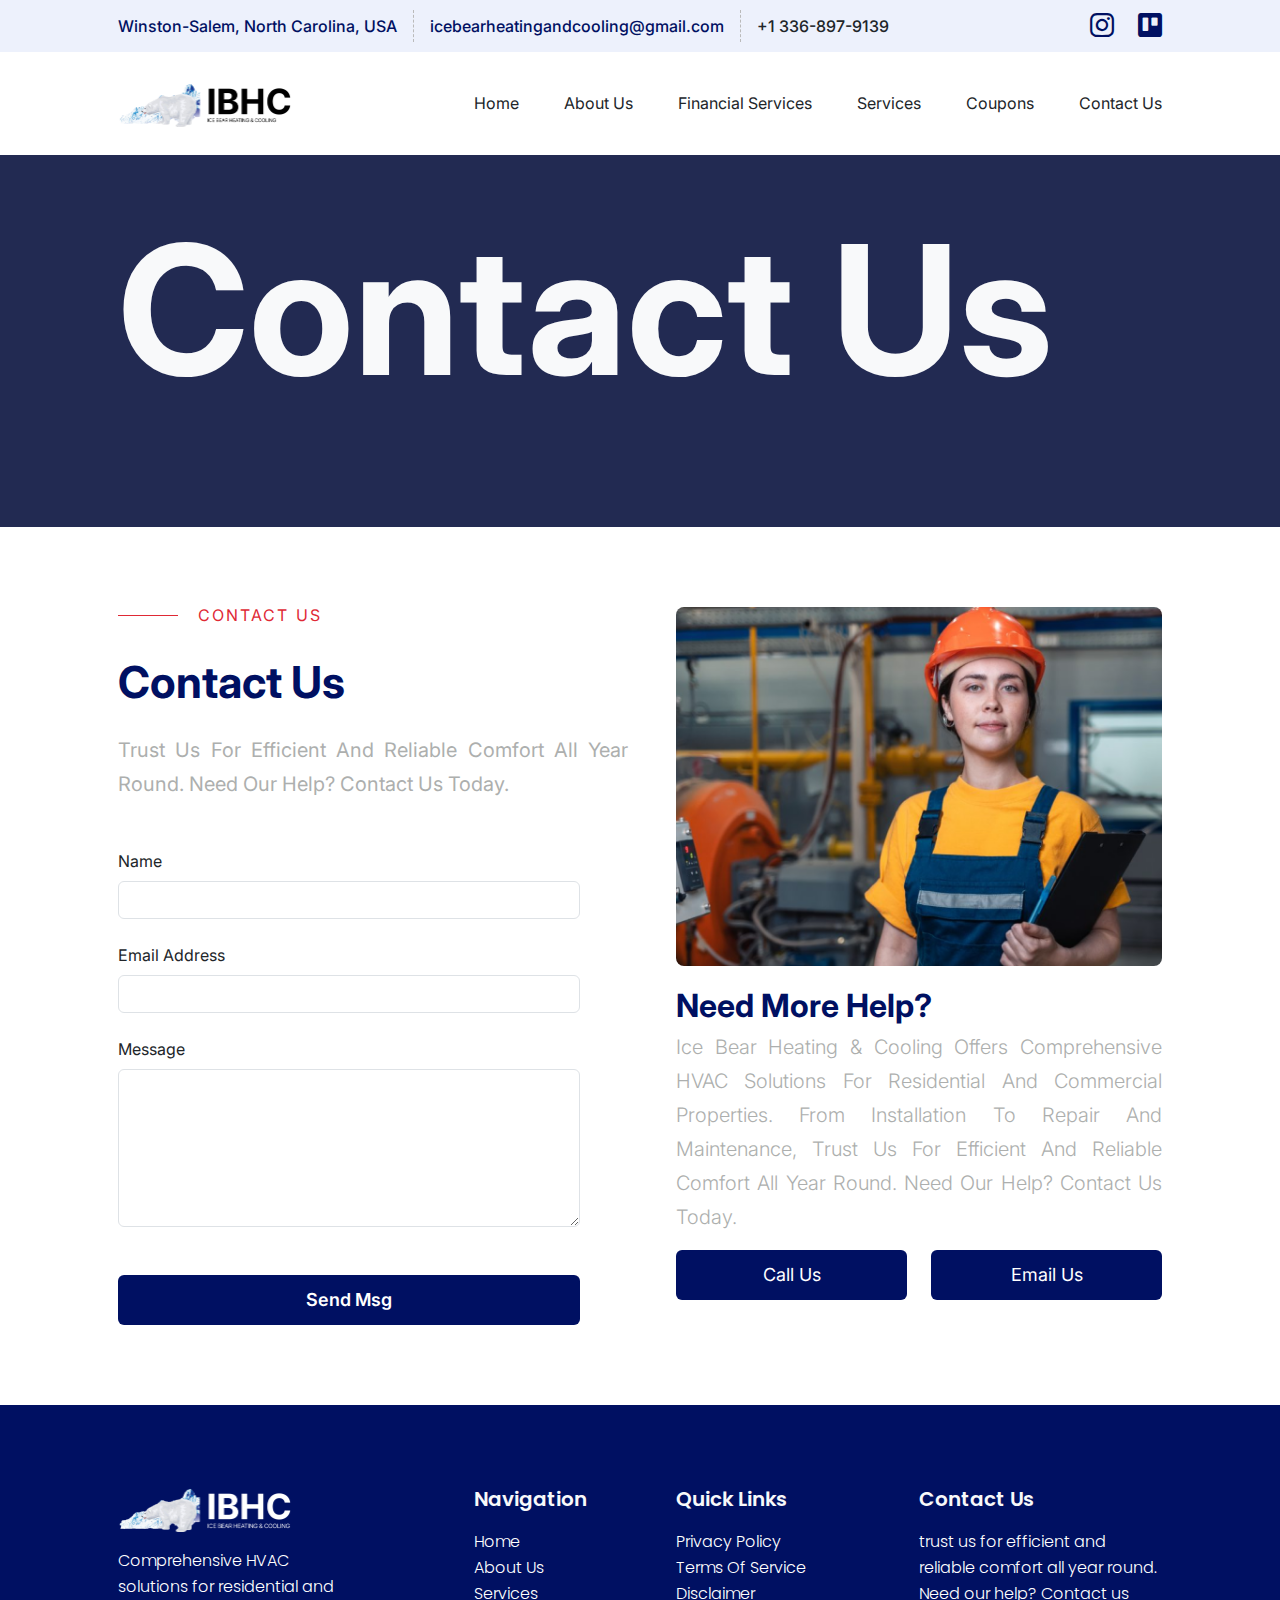
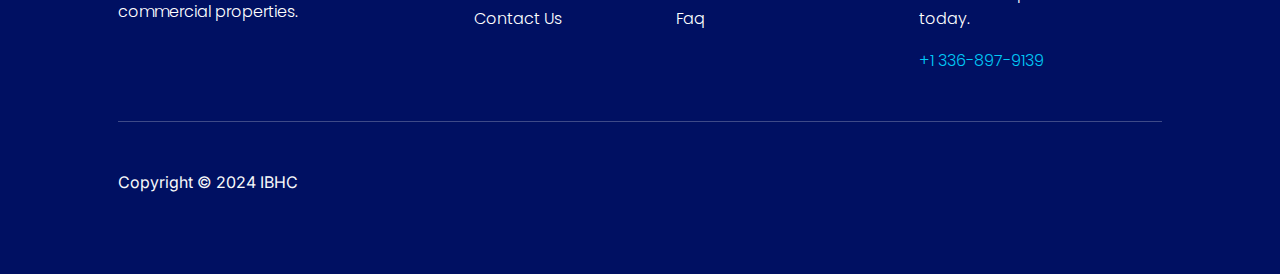
<file: contact.html>
<!DOCTYPE html>
<html lang="en">
<head>
    <meta charset="UTF-8">
    <meta name="viewport" content="width=device-width, initial-scale=1.0">
    <title>Contact US | IBHC</title>
    <link rel="preconnect" href="https://fonts.googleapis.com">
    <link rel="preconnect" href="https://fonts.gstatic.com" crossorigin>
    <link href="https://fonts.googleapis.com/css2?family=Inter:wght@100..900&family=Poppins:ital,wght@0,100;0,200;0,300;0,400;0,500;0,600;0,700;0,800;0,900;1,100;1,200;1,300;1,400;1,500;1,600;1,700;1,800;1,900&display=swap" rel="stylesheet">
    <link rel="stylesheet" href="https://cdn.jsdelivr.net/npm/bootstrap-icons@1.11.3/font/bootstrap-icons.min.css">
    <link rel="stylesheet" href="https://cdnjs.cloudflare.com/ajax/libs/font-awesome/6.5.2/css/all.min.css">
    <link rel="stylesheet" href="assets/css/bootstrap.min.css">
    <link rel="stylesheet" href="assets/css/style.css">
</head>
<body>
    <div class="main">
        <nav>
            <div class="nav-top">
                <div class="container-xl px-4 px-lg-5">
                    <div class="d-flex align-items-center justify-content-between">
                        <ul class="list-unstyled mb-0 d-flex">
                            <li class="pe-3 py-1"><a href="https://maps.app.goo.gl/e3dpdQtexABKYjuQ8" class="mb-0 fw-medium text-decoration-none">Winston-Salem, North Carolina, USA</a></li>
                            <li class="px-3 py-1" style="border-left: 1px dashed #BABABA; border-right: 1px dashed #BABABA;"><a href="mailto:icebearheatingandcooling@gmail.com" class="text-decoration-none fw-medium">icebearheatingandcooling@gmail.com</a></li>
                            <li class="ps-3 py-1"><p class="mb-0 fw-medium">+1 336-897-9139</p></li>
                        </ul>
                        <ul class="list-unstyled mb-0 d-flex">
                            <li class="me-4 py-1"><a href="#" class="text-decoration-none social-icon"><i class="bi bi-instagram"></i></a></li>
                            <li class=" py-1"><a href="#" class="text-decoration-none social-icon"><i class="bi bi-trello"></i></a></li>
                        </ul>
                    </div>
                </div>
            </div>
            <div class="mainNav">
                <div class="container-xl px-4 px-lg-5">
                    <div class="row">
                        <div class="col-8 col-md-3 col-lg-4">
                            <a href="index.html">
                                <img class="main-logo" width="175px" src="assets/images/logo.png" alt="">
                            </a>
                        </div>
                        <div class="col-4 col-md-9 col-lg-8 d-flex align-items-center justify-content-end">
                            <div class="hamburger_menu">
                                <div class="hamburger_icon" id="hamburger_icon">
                                    <div class="bar1"></div>
                                    <div class="bar2"></div>
                                    <div class="bar3"></div>
                                </div>
                            </div>
                            <div id="mobile_menu" class="d-flex align-items-center justify-content-between w-100 mobile_menu">
                                <a href="index.html" class="menu_logo">
                                    <img width="175px" src="assets/images/footer-logo.png" alt="">
                                </a>
                                <ul class="list-unstyled mb-0 d-flex justify-content-between align-items-center w-100 ">
                                    <li><a href="index.html" class="menu-link text-decoration-none text-dark fw-normal">Home</a></li>
                                    <li><a href="about.html" class="menu-link text-decoration-none text-dark fw-normal">About Us</a></li>
                                    <li><a href="finance.html" class="menu-link text-decoration-none text-dark fw-normal">Financial Services</a></li>
                                    <li><a href="services.html" class="menu-link text-decoration-none text-dark fw-normal">Services</a></li>
                                    <li><a href="#" class="menu-link text-decoration-none text-dark fw-normal">Coupons</a></li>
                                    <li><a href="contact.html" class="menu-link text-decoration-none text-dark fw-normal">Contact Us</a></li>
                                </ul>
                            </div>
                        </div>
                    </div>
                </div>
            </div>
        </nav>
        <section class="hero-section position-relative">
            <div class="d-flex pb-5">
                <div class="container-xl px-4 px-lg-5 d-flex align-items-end">
                    <div class="overlay-title">
                        <h1 class="text-light mb-5 pb-3">Contact Us</h1>
                    </div>
                </div>
            </div>
        </section>
        <section class="faq_sec theme_padding">
            <div class="container-xl px-4 px-lg-5">
                <div class="row">
                    <div class="col-md-6 mb-5 mb-md-0">
                        <div class="d-flex section-name align-items-center mb-4">
                            <div class="bar"></div>
                            <p class="mb-0">Contact us</p>
                        </div>
                        <h2 class="theme_heding_2 mb-3">Contact Us</h2>
                        <p class="description_lg mb-5" style="color: #ADAFAE;">trust us for efficient and reliable comfort all year round. Need our help? Contact us today.</p>
                        <form action="" class="me-0 me-md-5">
                            <div class="from-group mb-4">
                                <label class="form-label" for="">Name</label>
                                <input type="text" class="form-control">
                            </div>
                            <div class="from-group mb-4">
                                <label class="form-label" for="">Email Address</label>
                                <input type="text" class="form-control">
                            </div>
                            <div class="from-group mb-5">
                                <label class="form-label" for="">Message</label>
                                <textarea class="form-control" name="" id="" rows="6"></textarea>
                            </div>
                            <button class="btn_theme w-100 border-0">Send Msg</button>
                        </form>
                    </div>
                    <div class="col-md-6">
                        <div class="ms-md-4">
                            <img class="w-100" style="border-radius: 8px;" src="assets/images/lady_worker.png" alt="">
                            <h3 class="mt-4">Need More Help?</h3>
                            <p class="description_lg fw-light" style="color: #ADAFAE;">Ice Bear Heating & Cooling offers comprehensive HVAC solutions for residential and commercial properties. From installation to repair and maintenance, trust us for efficient and reliable comfort all year round. Need our help? Contact us today.</p>

                            <div class="row">
                                <div class="col-md-6 mb-3 mb-md-0">
                                    <a href="#" class="btn_theme text-decoration-none fw-normal w-100 text-center">Call Us</a>
                                </div>
                                <div class="col-md-6">
                                    <a href="#" class="btn_theme text-decoration-none fw-normal w-100 text-center">Email Us</a>
                                </div>
                            </div>
                        </div>
                    </div>
                </div>
            </div>
        </section>
        <footer class="theme_padding text-light">
            <div class="container-xl px-4 px-lg-5">
                <div class="row footer-content d-flex justify-content-between">
                    <div class="col-12 col-md-3">
                        <div class="footer-logo mb-3">
                            <img width="175px" src="assets/images/footer-logo.png" alt="">
                        </div>
                        <p>Comprehensive HVAC solutions for residential and commercial properties.</p>
                    </div>
                    <div class="col-12 col-md-5 col-lg-4 d-flex justify-content-between">
                        <div>
                            <h4 class="title mb-3">Navigation</h4>
                            <ul class="list-unstyled">
                                <li><a href="#" class="text-decoration-none">Home</a></li>
                                <li><a href="#" class="text-decoration-none">About Us</a></li>
                                <li><a href="#" class="text-decoration-none">Services</a></li>
                                <li><a href="#" class="text-decoration-none">Contact Us</a></li>
                            </ul>
                        </div>
                        <div>
                            <h4 class="title mb-3">Quick Links</h4>
                            <ul class="list-unstyled">
                                <li><a href="#" class="text-decoration-none">Privacy Policy</a></li>
                                <li><a href="#" class="text-decoration-none">Terms Of Service</a></li>
                                <li><a href="#" class="text-decoration-none">Disclaimer</a></li>
                                <li><a href="#" class="text-decoration-none">Faq</a></li>
                            </ul>
                        </div>
                    </div>
                    <div class="col-12 col-md-3">
                        <h4 class="title mb-3">Contact Us</h4>
                        <p>trust us for efficient and reliable comfort all year round. Need our help? Contact us today.</p>
                        <a href="tel:+1 336-897-9139" class="text-decoration-none" style="color: #00CBF8;">+1 336-897-9139</a>
                    </div>
                </div>
                <hr class="my-4 my-lg-5">
                <p class="mb-0">Copyright © 2024 IBHC</p>
            </div>
        </footer>
    </div>

    <script src="assets/js/bootstrap.min.js"></script>
    <script src="assets/js/custom.js"></script>
</body>
</html>
</file>
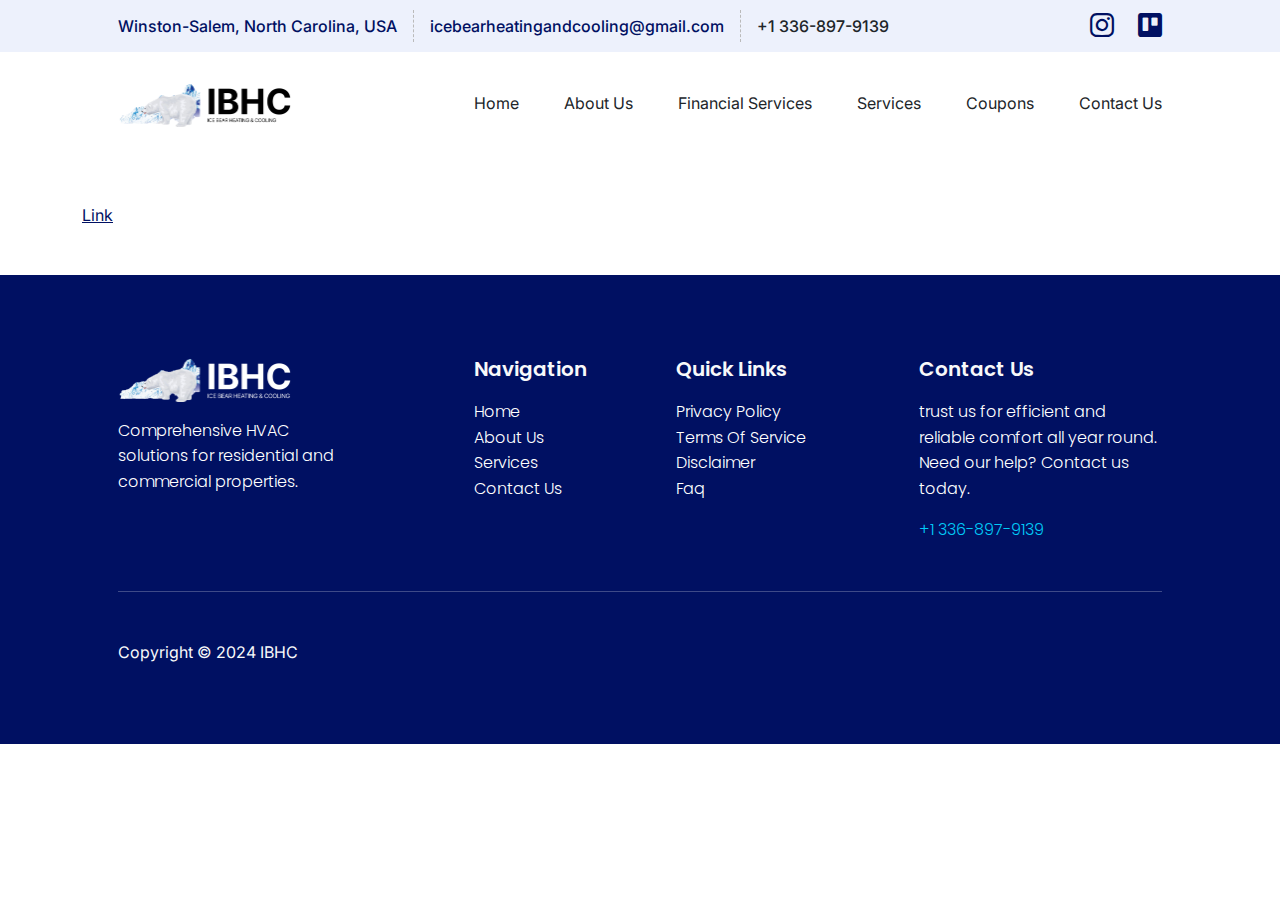
<file: finance.html>
<!DOCTYPE html>
<html lang="en">
<head>
    <meta charset="UTF-8">
    <meta name="viewport" content="width=device-width, initial-scale=1.0">
    <title>Financial | IBHC</title>
    <link rel="preconnect" href="https://fonts.googleapis.com">
    <link rel="preconnect" href="https://fonts.gstatic.com" crossorigin>
    <link href="https://fonts.googleapis.com/css2?family=Inter:wght@100..900&family=Poppins:ital,wght@0,100;0,200;0,300;0,400;0,500;0,600;0,700;0,800;0,900;1,100;1,200;1,300;1,400;1,500;1,600;1,700;1,800;1,900&display=swap" rel="stylesheet">
    <link rel="stylesheet" href="https://cdn.jsdelivr.net/npm/bootstrap-icons@1.11.3/font/bootstrap-icons.min.css">
    <link rel="stylesheet" href="https://cdnjs.cloudflare.com/ajax/libs/font-awesome/6.5.2/css/all.min.css">
    <link rel="stylesheet" href="assets/css/bootstrap.min.css">
    <link rel="stylesheet" href="assets/css/style.css">
</head>
<body>
    <div class="main">
        <nav>
            <div class="nav-top">
                <div class="container-xl px-4 px-lg-5">
                    <div class="d-flex align-items-center justify-content-between">
                        <ul class="list-unstyled mb-0 d-flex">
                            <li class="pe-3 py-1"><a href="https://maps.app.goo.gl/e3dpdQtexABKYjuQ8" class="mb-0 fw-medium text-decoration-none">Winston-Salem, North Carolina, USA</a></li>
                            <li class="px-3 py-1" style="border-left: 1px dashed #BABABA; border-right: 1px dashed #BABABA;"><a href="mailto:icebearheatingandcooling@gmail.com" class="text-decoration-none fw-medium">icebearheatingandcooling@gmail.com</a></li>
                            <li class="ps-3 py-1"><p class="mb-0 fw-medium">+1 336-897-9139</p></li>
                        </ul>
                        <ul class="list-unstyled mb-0 d-flex">
                            <li class="me-4 py-1"><a href="#" class="text-decoration-none social-icon"><i class="bi bi-instagram"></i></a></li>
                            <li class=" py-1"><a href="#" class="text-decoration-none social-icon"><i class="bi bi-trello"></i></a></li>
                        </ul>
                    </div>
                </div>
            </div>
            <div class="mainNav">
                <div class="container-xl px-4 px-lg-5">
                    <div class="row">
                        <div class="col-8 col-md-3 col-lg-4">
                            <a href="index.html">
                                <img class="main-logo" width="175px" src="assets/images/logo.png" alt="">
                            </a>
                        </div>
                        <div class="col-4 col-md-9 col-lg-8 d-flex align-items-center justify-content-end">
                            <div class="hamburger_menu">
                                <div class="hamburger_icon" id="hamburger_icon">
                                    <div class="bar1"></div>
                                    <div class="bar2"></div>
                                    <div class="bar3"></div>
                                </div>
                            </div>
                            <div id="mobile_menu" class="d-flex align-items-center justify-content-between w-100 mobile_menu">
                                <a href="index.html" class="menu_logo">
                                    <img width="175px" src="assets/images/footer-logo.png" alt="">
                                </a>
                                <ul class="list-unstyled mb-0 d-flex justify-content-between align-items-center w-100 ">
                                    <li><a href="index.html" class="menu-link text-decoration-none text-dark fw-normal">Home</a></li>
                                    <li><a href="about.html" class="menu-link text-decoration-none text-dark fw-normal">About Us</a></li>
                                    <li><a href="finance.html" class="menu-link text-decoration-none text-dark fw-normal">Financial Services</a></li>
                                    <li><a href="services.html" class="menu-link text-decoration-none text-dark fw-normal">Services</a></li>
                                    <li><a href="#" class="menu-link text-decoration-none text-dark fw-normal">Coupons</a></li>
                                    <li><a href="contact.html" class="menu-link text-decoration-none text-dark fw-normal">Contact Us</a></li>
                                </ul>
                            </div>
                        </div>
                    </div>
                </div>
            </div>
        </nav>

        <section class="py-5">
            <div class="container">
                <a href="https://allegrologin.com/app/38c34187">Link</a>
            </div>
        </section>

        <footer class="theme_padding text-light">
            <div class="container-xl px-4 px-lg-5">
                <div class="row footer-content d-flex justify-content-between">
                    <div class="col-12 col-md-3">
                        <div class="footer-logo mb-3">
                            <img width="175px" src="assets/images/footer-logo.png" alt="">
                        </div>
                        <p>Comprehensive HVAC solutions for residential and commercial properties.</p>
                    </div>
                    <div class="col-12 col-md-5 col-lg-4 d-flex justify-content-between">
                        <div>
                            <h4 class="title mb-3">Navigation</h4>
                            <ul class="list-unstyled">
                                <li><a href="#" class="text-decoration-none">Home</a></li>
                                <li><a href="#" class="text-decoration-none">About Us</a></li>
                                <li><a href="#" class="text-decoration-none">Services</a></li>
                                <li><a href="#" class="text-decoration-none">Contact Us</a></li>
                            </ul>
                        </div>
                        <div>
                            <h4 class="title mb-3">Quick Links</h4>
                            <ul class="list-unstyled">
                                <li><a href="#" class="text-decoration-none">Privacy Policy</a></li>
                                <li><a href="#" class="text-decoration-none">Terms Of Service</a></li>
                                <li><a href="#" class="text-decoration-none">Disclaimer</a></li>
                                <li><a href="#" class="text-decoration-none">Faq</a></li>
                            </ul>
                        </div>
                    </div>
                    <div class="col-12 col-md-3">
                        <h4 class="title mb-3">Contact Us</h4>
                        <p>trust us for efficient and reliable comfort all year round. Need our help? Contact us today.</p>
                        <a href="tel:+1 336-897-9139" class="text-decoration-none" style="color: #00CBF8;">+1 336-897-9139</a>
                    </div>
                </div>
                <hr class="my-4 my-lg-5">
                <p class="mb-0">Copyright © 2024 IBHC</p>
            </div>
        </footer>
    </div>

    <script src="assets/js/bootstrap.min.js"></script>
    <script src="assets/js/custom.js"></script>
</body>
</html>
</file>
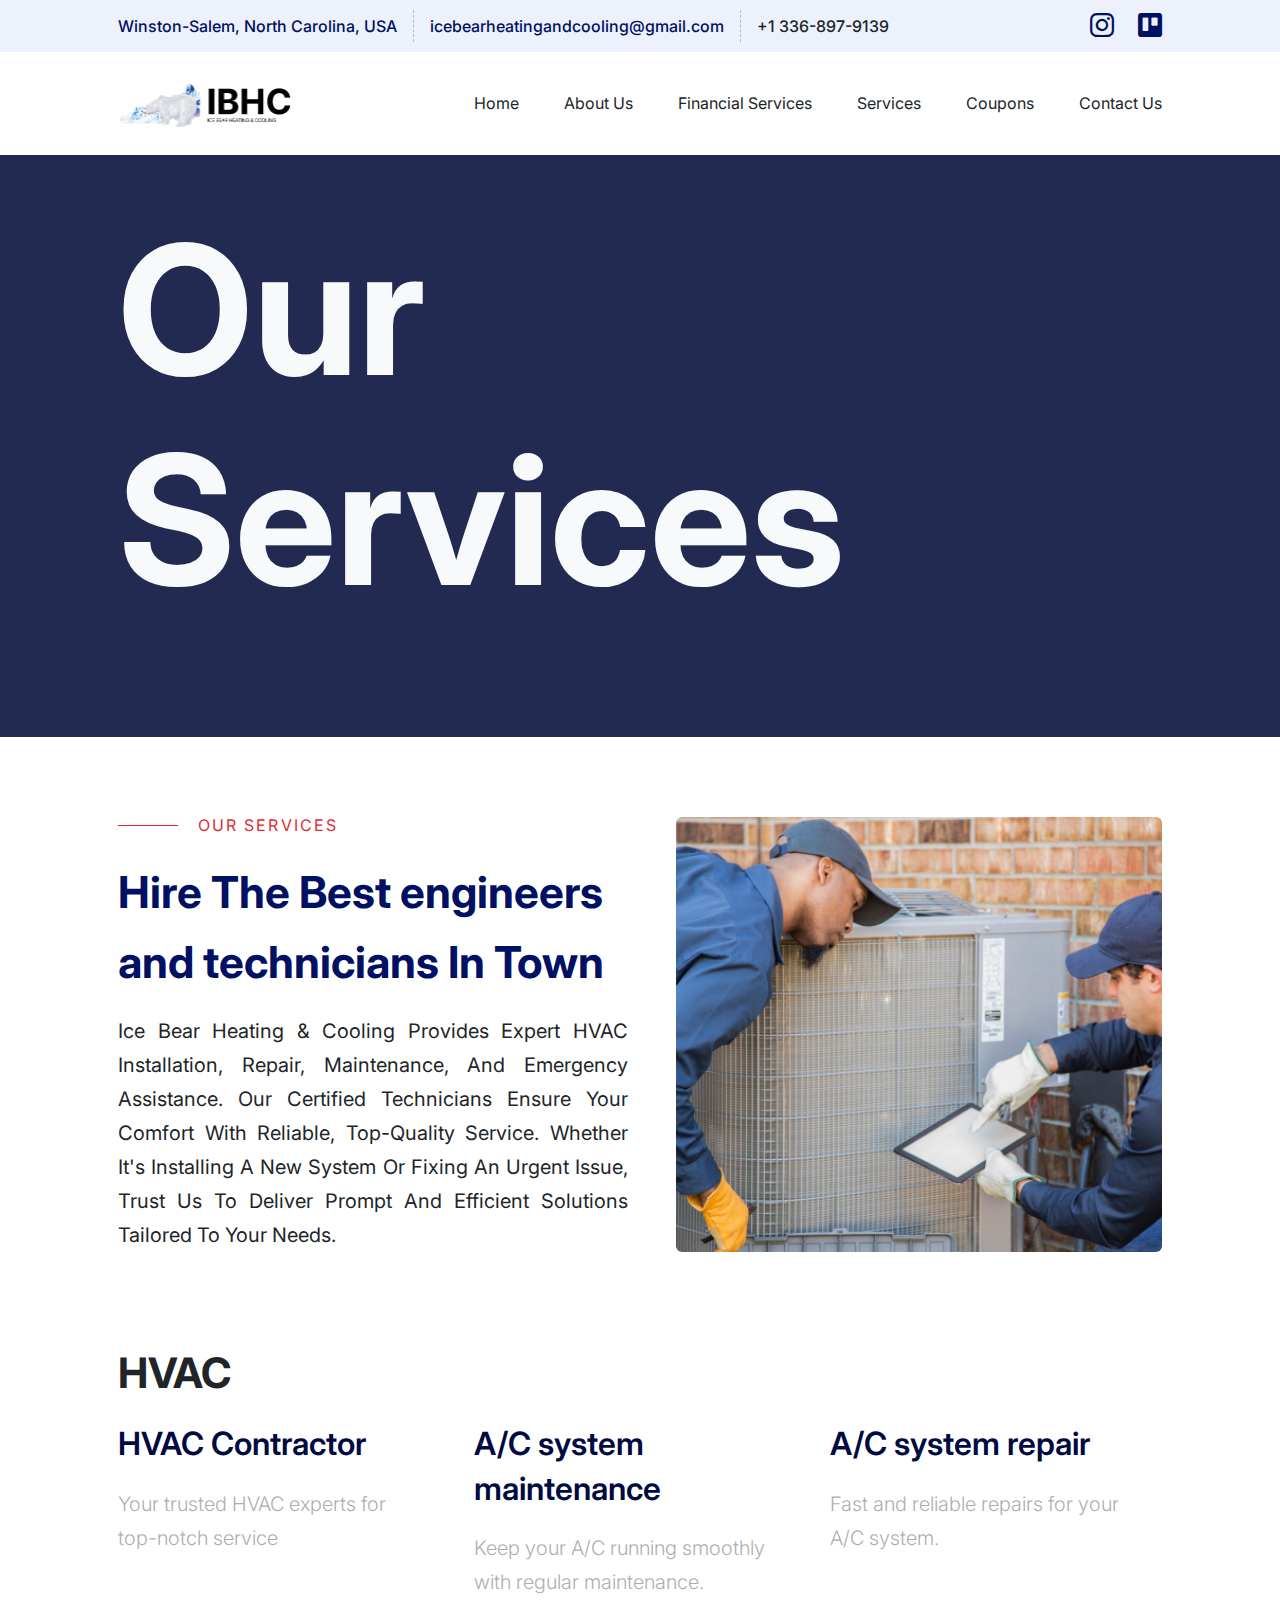
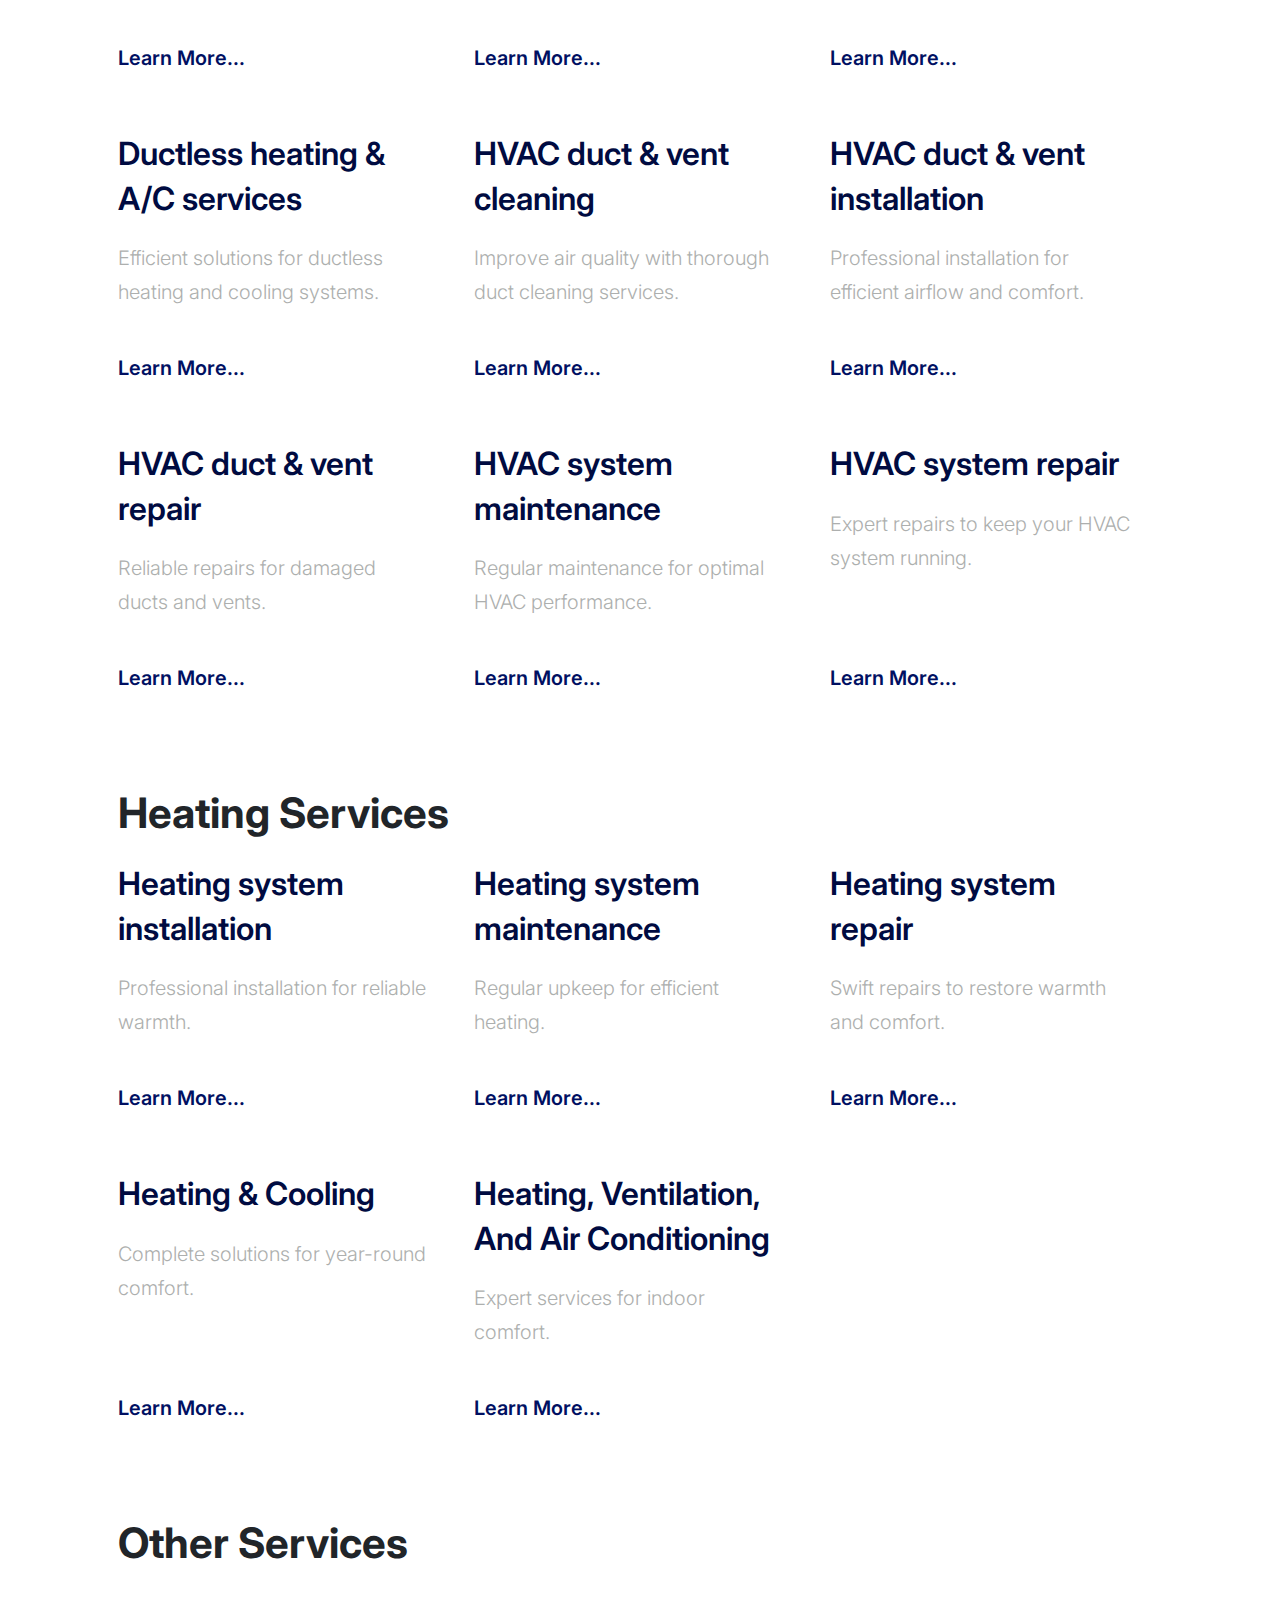
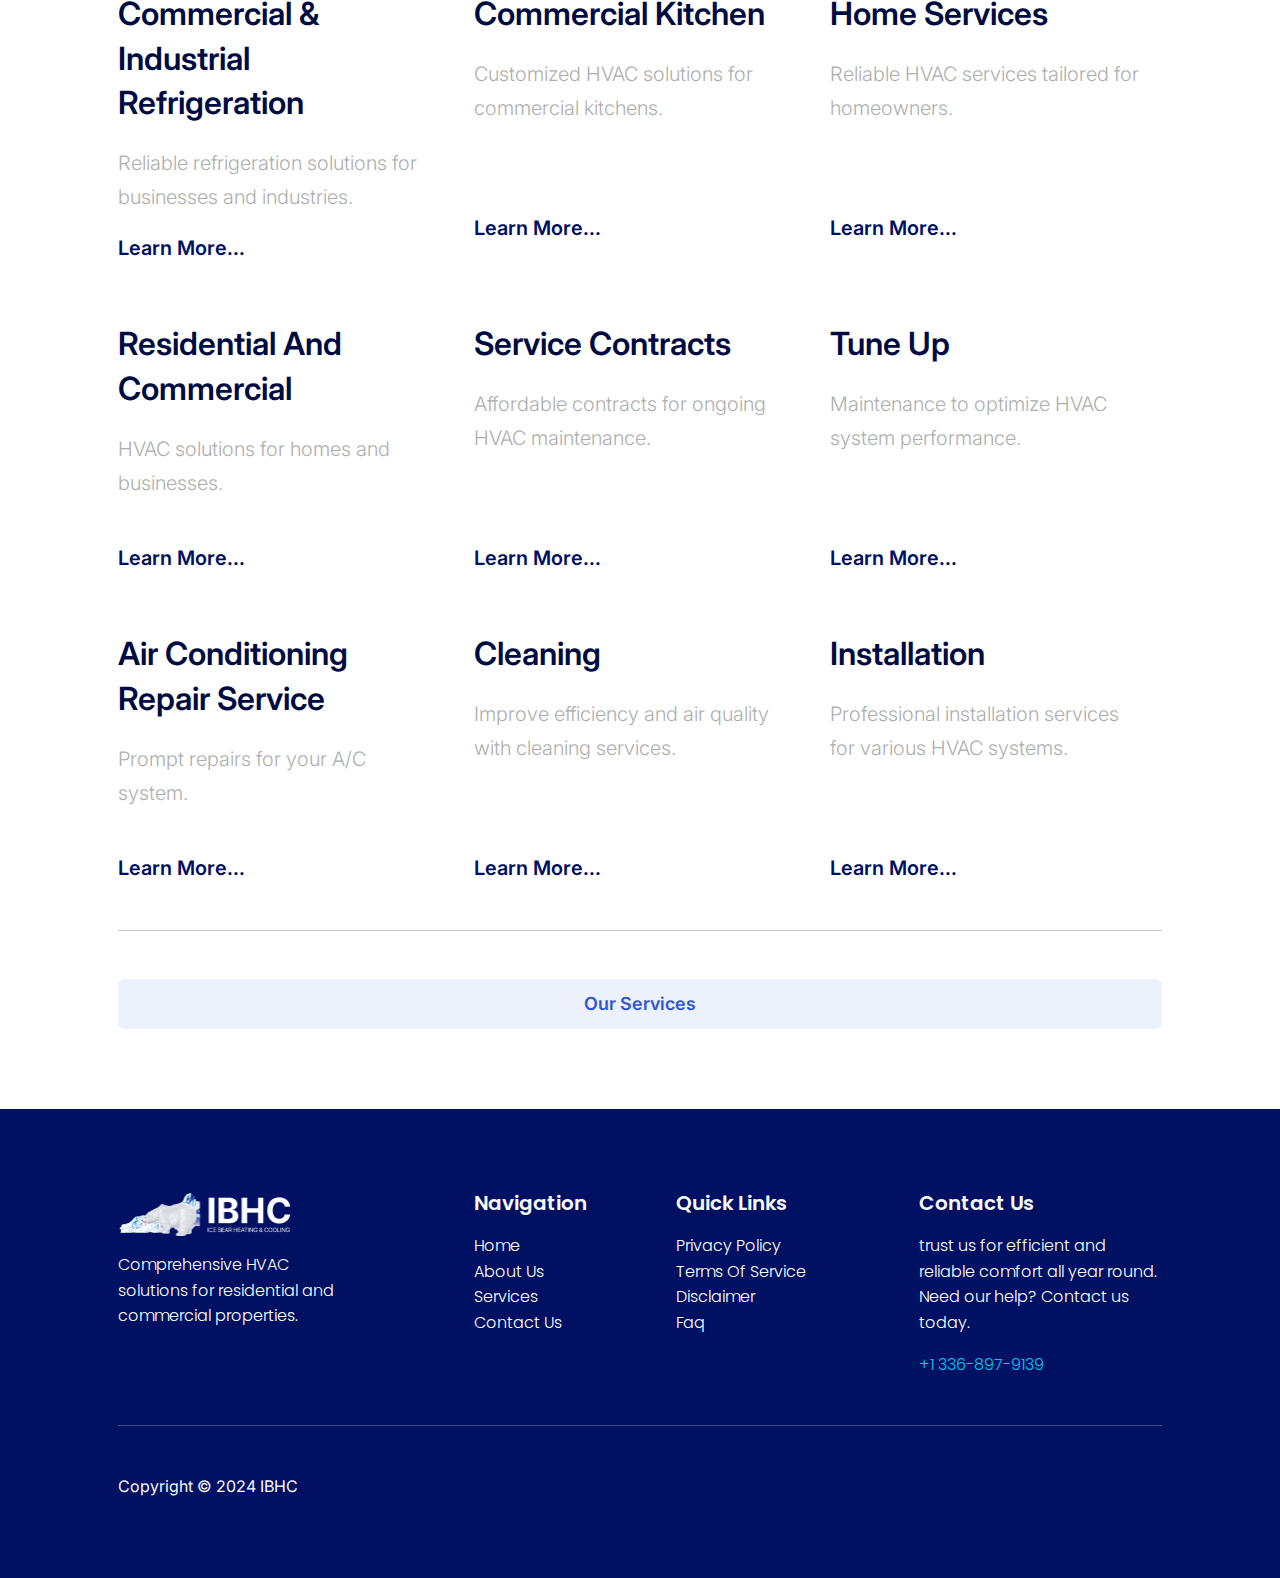
<file: services.html>
<!DOCTYPE html>
<html lang="en">
<head>
    <meta charset="UTF-8">
    <meta name="viewport" content="width=device-width, initial-scale=1.0">
    <title>Our Services | IBHC</title>
    <link rel="preconnect" href="https://fonts.googleapis.com">
    <link rel="preconnect" href="https://fonts.gstatic.com" crossorigin>
    <link href="https://fonts.googleapis.com/css2?family=Inter:wght@100..900&family=Poppins:ital,wght@0,100;0,200;0,300;0,400;0,500;0,600;0,700;0,800;0,900;1,100;1,200;1,300;1,400;1,500;1,600;1,700;1,800;1,900&display=swap" rel="stylesheet">
    <link rel="stylesheet" href="https://cdn.jsdelivr.net/npm/bootstrap-icons@1.11.3/font/bootstrap-icons.min.css">
    <link rel="stylesheet" href="https://cdnjs.cloudflare.com/ajax/libs/font-awesome/6.5.2/css/all.min.css">
    <link rel="stylesheet" href="assets/css/bootstrap.min.css">
    <link rel="stylesheet" href="assets/css/style.css">
</head>
<body>
    <div class="main">
        <nav>
            <div class="nav-top">
                <div class="container-xl px-4 px-lg-5">
                    <div class="d-flex align-items-center justify-content-between">
                        <ul class="list-unstyled mb-0 d-flex">
                            <li class="pe-3 py-1"><a href="https://maps.app.goo.gl/e3dpdQtexABKYjuQ8" class="mb-0 fw-medium text-decoration-none">Winston-Salem, North Carolina, USA</a></li>
                            <li class="px-3 py-1" style="border-left: 1px dashed #BABABA; border-right: 1px dashed #BABABA;"><a href="mailto:icebearheatingandcooling@gmail.com" class="text-decoration-none fw-medium">icebearheatingandcooling@gmail.com</a></li>
                            <li class="ps-3 py-1"><p class="mb-0 fw-medium">+1 336-897-9139</p></li>
                        </ul>
                        <ul class="list-unstyled mb-0 d-flex">
                            <li class="me-4 py-1"><a href="#" class="text-decoration-none social-icon"><i class="bi bi-instagram"></i></a></li>
                            <li class=" py-1"><a href="#" class="text-decoration-none social-icon"><i class="bi bi-trello"></i></a></li>
                        </ul>
                    </div>
                </div>
            </div>
            <div class="mainNav">
                <div class="container-xl px-4 px-lg-5">
                    <div class="row">
                        <div class="col-8 col-md-3 col-lg-4">
                            <a href="index.html">
                                <img class="main-logo" width="175px" src="assets/images/logo.png" alt="">
                            </a>
                        </div>
                        <div class="col-4 col-md-9 col-lg-8 d-flex align-items-center justify-content-end">
                            <div class="hamburger_menu">
                                <div class="hamburger_icon" id="hamburger_icon">
                                    <div class="bar1"></div>
                                    <div class="bar2"></div>
                                    <div class="bar3"></div>
                                </div>
                            </div>
                            <div id="mobile_menu" class="d-flex align-items-center justify-content-between w-100 mobile_menu">
                                <a href="index.html" class="menu_logo">
                                    <img width="175px" src="assets/images/footer-logo.png" alt="">
                                </a>
                                <ul class="list-unstyled mb-0 d-flex justify-content-between align-items-center w-100 ">
                                    <li><a href="index.html" class="menu-link text-decoration-none text-dark fw-normal">Home</a></li>
                                    <li><a href="about.html" class="menu-link text-decoration-none text-dark fw-normal">About Us</a></li>
                                    <li><a href="finance.html" class="menu-link text-decoration-none text-dark fw-normal">Financial Services</a></li>
                                    <li><a href="services.html" class="menu-link text-decoration-none text-dark fw-normal">Services</a></li>
                                    <li><a href="#" class="menu-link text-decoration-none text-dark fw-normal">Coupons</a></li>
                                    <li><a href="contact.html" class="menu-link text-decoration-none text-dark fw-normal">Contact Us</a></li>
                                </ul>
                            </div>
                        </div>
                    </div>
                </div>
            </div>
        </nav>
        <section class="hero-section position-relative">
            <div class="d-flex pb-5">
                <div class="container-xl px-4 px-lg-5 d-flex align-items-end">
                    <div class="overlay-title">
                        <h1 class="text-light mb-5 pb-3">Our <br> Services</h1>
                    </div>
                </div>
            </div>
        </section>
        <section class="our_service theme_padding">
            <div class="container-xl px-4 px-lg-5">
                <div class="row mb-5">
                    <div class="col-md-6 mb-4 mb-md-0">
                        <div class="d-flex section-name align-items-center mb-4">
                            <div class="bar"></div>
                            <p class="mb-0">Our Services</p>
                        </div>
                        <h2 class="theme_heding_2 mb-3">Hire The Best engineers <br> and technicians In Town</h2>
                        <p class="description_lg mb-0">Ice Bear Heating & Cooling provides expert HVAC installation, repair, maintenance, and emergency assistance. Our certified technicians ensure your comfort with reliable, top-quality service. Whether it's installing a new system or fixing an urgent issue, trust us to deliver prompt and efficient solutions tailored to your needs.</p>
                    </div>
                    <div class="col-md-6">
                        <div class="our_service_image ms-lg-4">
                            <!-- <img src="assets/images/repair_ac.png" alt=""> -->
                        </div>
                    </div>
                </div>
                <h1 class="service_list_title mb-4 pt-5">HVAC</h1>
                <div class="row service_list d-flex mb-5">
                    <div class="col-sm-4">
                        <div class="service_card d-flex flex-column justify-content-between">
                            <div>
                                <h3>HVAC Contractor</h3>
                                <p> Your trusted HVAC experts for top-notch service</p>
                            </div>
                            <a href="#" class="text-decoration-none">Learn More...</a>
                        </div>
                    </div>
                    <div class="col-sm-4">
                        <div class="service_card d-flex flex-column justify-content-between">
                            <div>
                                <h3>A/C system maintenance</h3>
                                <p>Keep your A/C running smoothly with regular maintenance.</p>
                            </div>
                            <a href="#" class="text-decoration-none">Learn More...</a>
                        </div>
                    </div>
                    <div class="col-sm-4">
                        <div class="service_card d-flex flex-column justify-content-between">
                            <div>
                                <h3>A/C system repair</h3>
                                <p>Fast and reliable repairs for your A/C system.</p>
                            </div>
                            <a href="#" class="text-decoration-none">Learn More...</a>
                        </div>
                    </div>
                    <div class="col-sm-4">
                        <div class="service_card d-flex flex-column justify-content-between">
                            <div>
                                <h3>Ductless heating & A/C services</h3>
                                <p>Efficient solutions for ductless heating and cooling systems.</p>
                            </div>
                            <a href="#" class="text-decoration-none">Learn More...</a>
                        </div>
                    </div>
                    <div class="col-sm-4">
                        <div class="service_card d-flex flex-column justify-content-between">
                            <div>
                                <h3>HVAC duct & vent cleaning</h3>
                                <p>Improve air quality with thorough duct cleaning services.</p>
                            </div>
                            <a href="#" class="text-decoration-none">Learn More...</a>
                        </div>
                    </div>
                    <div class="col-sm-4">
                        <div class="service_card d-flex flex-column justify-content-between">
                            <div>
                                <h3>HVAC duct & vent installation</h3>
                                <p>Professional installation for efficient airflow and comfort.</p>
                            </div>
                            <a href="#" class="text-decoration-none">Learn More...</a>
                        </div>
                    </div>
                    <div class="col-sm-4">
                        <div class="service_card d-flex flex-column justify-content-between">
                            <div>
                                <h3>HVAC duct & vent repair</h3>
                                <p>Reliable repairs for damaged ducts and vents.</p>
                            </div>
                            <a href="#" class="text-decoration-none">Learn More...</a>
                        </div>
                    </div>
                    <div class="col-sm-4">
                        <div class="service_card d-flex flex-column justify-content-between">
                            <div>
                                <h3>HVAC system maintenance</h3>
                                <p>Regular maintenance for optimal HVAC performance.</p>
                            </div>
                            <a href="#" class="text-decoration-none">Learn More...</a>
                        </div>
                    </div>
                    <div class="col-sm-4">
                        <div class="service_card d-flex flex-column justify-content-between">
                            <div>
                                <h3>HVAC system repair</h3>
                                <p>Expert repairs to keep your HVAC system running.</p>
                            </div>
                            <a href="#" class="text-decoration-none">Learn More...</a>
                        </div>
                    </div>
                </div>
                <h1 class="service_list_title mb-4 pt-5">Heating Services</h1>
                <div class="row service_list d-flex mb-5">
                    <div class="col-sm-4">
                        <div class="service_card d-flex flex-column justify-content-between">
                            <div>
                                <h3>Heating system installation</h3>
                                <p> Professional installation for reliable warmth.</p>
                            </div>
                            <a href="#" class="text-decoration-none">Learn More...</a>
                        </div>
                    </div>
                    <div class="col-sm-4">
                        <div class="service_card d-flex flex-column justify-content-between">
                            <div>
                                <h3>Heating system maintenance</h3>
                                <p>Regular upkeep for efficient heating.</p>
                            </div>
                            <a href="#" class="text-decoration-none">Learn More...</a>
                        </div>
                    </div>
                    <div class="col-sm-4">
                        <div class="service_card d-flex flex-column justify-content-between">
                            <div>
                                <h3>Heating system repair</h3>
                                <p>Swift repairs to restore warmth and comfort.</p>
                            </div>
                            <a href="#" class="text-decoration-none">Learn More...</a>
                        </div>
                    </div>
                    <div class="col-sm-4">
                        <div class="service_card d-flex flex-column justify-content-between">
                            <div>
                                <h3>Heating & Cooling</h3>
                                <p>Complete solutions for year-round comfort.</p>
                            </div>
                            <a href="#" class="text-decoration-none">Learn More...</a>
                        </div>
                    </div>
                    <div class="col-sm-4">
                        <div class="service_card d-flex flex-column justify-content-between">
                            <div>
                                <h3>Heating, Ventilation, And Air Conditioning</h3>
                                <p>Expert services for indoor comfort.</p>
                            </div>
                            <a href="#" class="text-decoration-none">Learn More...</a>
                        </div>
                    </div>
                </div>
                <h1 class="service_list_title mb-4 pt-5">Other Services</h1>
                <div class="row service_list d-flex mb-5">
                    <div class="col-sm-4">
                        <div class="service_card d-flex flex-column justify-content-between">
                            <div>
                                <h3>Commercial & Industrial Refrigeration</h3>
                                <p> Reliable refrigeration solutions for businesses and industries.</p>
                            </div>
                            <a href="#" class="text-decoration-none">Learn More...</a>
                        </div>
                    </div>
                    <div class="col-sm-4">
                        <div class="service_card d-flex flex-column justify-content-between">
                            <div>
                                <h3>Commercial Kitchen</h3>
                                <p> Customized HVAC solutions for commercial kitchens.</p>
                            </div>
                            <a href="#" class="text-decoration-none">Learn More...</a>
                        </div>
                    </div>
                    <div class="col-sm-4">
                        <div class="service_card d-flex flex-column justify-content-between">
                            <div>
                                <h3>Home Services</h3>
                                <p>Reliable HVAC services tailored for homeowners.</p>
                            </div>
                            <a href="#" class="text-decoration-none">Learn More...</a>
                        </div>
                    </div>
                    <div class="col-sm-4">
                        <div class="service_card d-flex flex-column justify-content-between">
                            <div>
                                <h3>Residential And Commercial</h3>
                                <p>HVAC solutions for homes and businesses.</p>
                            </div>
                            <a href="#" class="text-decoration-none">Learn More...</a>
                        </div>
                    </div>
                    <div class="col-sm-4">
                        <div class="service_card d-flex flex-column justify-content-between">
                            <div>
                                <h3>Service Contracts</h3>
                                <p>Affordable contracts for ongoing HVAC maintenance.</p>
                            </div>
                            <a href="#" class="text-decoration-none">Learn More...</a>
                        </div>
                    </div>
                    <div class="col-sm-4">
                        <div class="service_card d-flex flex-column justify-content-between">
                            <div>
                                <h3>Tune Up</h3>
                                <p>Maintenance to optimize HVAC system performance.</p>
                            </div>
                            <a href="#" class="text-decoration-none">Learn More...</a>
                        </div>
                    </div>
                    <div class="col-sm-4">
                        <div class="service_card d-flex flex-column justify-content-between">
                            <div>
                                <h3>Air Conditioning Repair Service</h3>
                                <p>Prompt repairs for your A/C system.</p>
                            </div>
                            <a href="#" class="text-decoration-none">Learn More...</a>
                        </div>
                    </div>
                    <div class="col-sm-4">
                        <div class="service_card d-flex flex-column justify-content-between">
                            <div>
                                <h3>Cleaning</h3>
                                <p> Improve efficiency and air quality with cleaning services.</p>
                            </div>
                            <a href="#" class="text-decoration-none">Learn More...</a>
                        </div>
                    </div>
                    <div class="col-sm-4">
                        <div class="service_card d-flex flex-column justify-content-between">
                            <div>
                                <h3>Installation</h3>
                                <p> Professional installation services for various HVAC systems.</p>
                            </div>
                            <a href="#" class="text-decoration-none">Learn More...</a>
                        </div>
                    </div>
                </div>
                <hr>
                <a href="#" class="btn_theme_light_50 d-block text-center mt-5 text-decoration-none">Our Services</a>
            </div>
        </section>
        <footer class="theme_padding text-light">
            <div class="container-xl px-4 px-lg-5">
                <div class="row footer-content d-flex justify-content-between">
                    <div class="col-12 col-md-3">
                        <div class="footer-logo mb-3">
                            <img width="175px" src="assets/images/footer-logo.png" alt="">
                        </div>
                        <p>Comprehensive HVAC solutions for residential and commercial properties.</p>
                    </div>
                    <div class="col-12 col-md-5 col-lg-4 d-flex justify-content-between">
                        <div>
                            <h4 class="title mb-3">Navigation</h4>
                            <ul class="list-unstyled">
                                <li><a href="#" class="text-decoration-none">Home</a></li>
                                <li><a href="#" class="text-decoration-none">About Us</a></li>
                                <li><a href="#" class="text-decoration-none">Services</a></li>
                                <li><a href="#" class="text-decoration-none">Contact Us</a></li>
                            </ul>
                        </div>
                        <div>
                            <h4 class="title mb-3">Quick Links</h4>
                            <ul class="list-unstyled">
                                <li><a href="#" class="text-decoration-none">Privacy Policy</a></li>
                                <li><a href="#" class="text-decoration-none">Terms Of Service</a></li>
                                <li><a href="#" class="text-decoration-none">Disclaimer</a></li>
                                <li><a href="#" class="text-decoration-none">Faq</a></li>
                            </ul>
                        </div>
                    </div>
                    <div class="col-12 col-md-3">
                        <h4 class="title mb-3">Contact Us</h4>
                        <p>trust us for efficient and reliable comfort all year round. Need our help? Contact us today.</p>
                        <a href="tel:+1 336-897-9139" class="text-decoration-none" style="color: #00CBF8;">+1 336-897-9139</a>
                    </div>
                </div>
                <hr class="my-4 my-lg-5">
                <p class="mb-0">Copyright © 2024 IBHC</p>
            </div>
        </footer>
    </div>

    <script src="assets/js/bootstrap.min.js"></script>
    <script src="assets/js/custom.js"></script>
</body>
</html>
</file>
<file: assets/css/style.css>
body{
    font-family: "Poppins", sans-serif;
    font-family: "Inter", sans-serif;
}

/* .container{
    max-width: 1160px;
} */
.main{
    padding-top: 155px;
}

nav{
    position: absolute;
    width: 100%;
    left: 0;
    top: 0;
    background-color: #fff;
    z-index: 99;
}

.nav-top{
    background-color: #EDF1FC;
    height: 52px;
    display: -webkit-box;
    display: -ms-flexbox;
    display: flex;
    -webkit-box-align: center;
        -ms-flex-align: center;
            align-items: center;
}

a{
    color:  #001062;
}

.mainNav {
    padding: 28px 0;
}

.mainNav.top {
    top: 0;
    padding: 28px 0;
    width: 100%;
    position: fixed;
    background-color: #fff;
    z-index: 999;
    box-shadow: 0px 0px 6px 0px #dddddd7d;
}

.social-icon{
    font-size: 24px;
}

.btn_theme {
    font-size: 18px;
    line-height: 22px;
    padding: 14px 36px;
    font-weight: 600;
    display: inline-block;
    background-color: #001062;
    color: #fff;
    border-radius: 6px;
}
.btn_theme_blue {
    font-size: 18px;
    line-height: 22px;
    padding: 14px 36px;
    font-weight: 600;
    display: inline-block;
    background-color: #3155D9;
    color: #fff;
    border-radius: 6px;
}
.btn_theme_light {
    font-size: 18px;
    line-height: 22px;
    padding: 14px 36px;
    display: inline-block;
    font-weight: 600;
    background-color: #ffffff;
    color: #3155D9;
    border-radius: 6px;
}
.btn_theme_light_50 {
    font-size: 18px;
    line-height: 22px;
    padding: 14px 36px;
    display: inline-block;
    font-weight: 600;
    background-color: #EDF1FC;
    color: #3155D9;
    border-radius: 6px;
}
.btn_theme:hover, .btn_theme_blue:hover, .btn_theme_light:hover {
    -webkit-transition: 0.3s;
    -o-transition: 0.3s;
    transition: 0.3s;
    background-color: #3155D9;
    color: #fff;
}
.hero-content {
    padding-bottom: 60px;
    position: relative;
    z-index: 1;
}
.hero-image-wrapper img{
    max-width: 670px;
}

.hero-section {
    background-color: #222A52;
    padding-top: 50px;
    background-position: center;
    background-size: cover;
    overflow: hidden;
}

.hero-title{
    font-family: "Poppins", sans-serif;
    font-size: 60px;
    font-weight: 900;
    line-height: 84px;
    color: #FFF;
    text-transform: uppercase;
}

.hero-description {
    font-family: "Poppins", sans-serif;
    font-size: 18px;
    font-weight: 400;
    line-height: 25.88px;
    letter-spacing: 0.15em;
    color: #FFF;
    text-transform: uppercase;
}

.cupon-card{
    max-width: 450px;
    background-color: #EDF1FC;
    padding: 6px;
    border-radius: 10px;
}

.cupon-card .inner{
    border: 1px solid #8B94B2;
    border-radius: 10px;
    padding: 20px;
}

.cupon-card h2{
    font-size: 28px;
    font-weight: 700;
    line-height: 40px;
    color: #001246;
}

.cupon-card p{
    font-size: 13px;
    font-weight: 600;
    line-height: 24px;
    letter-spacing: 0.02em;
}

.cupon-card p.code{
    font-size: 14px;
    font-weight: 500;
    line-height: 20px;
    color: #163ED4;
}

.action_btn_wrapper span{
    font-size: 12px;
    font-weight: 600;
    line-height: 20px;
}

.action_btn_wrapper i{
    font-size: 24px;
    line-height: 24px;
    margin-right: 5px;
}

.cuppon_desc{
    padding-left: 20px;
}

.cuppon_desc li{
    color: #8B94B2;
}

.cuppon_desc li p{
    font-size: 12px;
    font-weight: 500;
    line-height: 20px; 
    letter-spacing: unset;
}

.bar {
    width: 60px;
    height: 1px;
    background: #DF2935;
    margin-right: 20px;
}

.section-name p {
    font-size: 16px;
    font-weight: 400;
    line-height: 16px;
    letter-spacing: 0.13em;
    color: #DF2935;
    text-transform: uppercase;
}
.theme_heding_2{
    font-size: 44px;
    font-weight: 700;
    line-height: 70.4px;
    color: #001062;
}
.theme_padding{
    padding: 80px 0;
}

.description{
    font-size: 16px;
    font-weight: 400;
    line-height: 27.2px;
    text-align: justify;
}

.description_lg{
    font-size: 20px;
    font-weight: 400;
    line-height: 34px;
    text-align: justify;
    max-width: 580px;
    text-transform: capitalize;
}
.about_sec_image img{
    width: 90%;
    height: 90%;
    border-radius: 6px;
    overflow: hidden;
}
.hero-image-wrapper {
    position: absolute;
    right: 0;
}
.financing_wrapper{
    position: relative;
    z-index: 1;
    padding-bottom: 60px;
}
.why_us{
    background-color: #EDF1FC;
}
.about_sec_image{
    height: 100%;
    background-image: url(../images/repair_ac.png);
    background-size: cover;
    background-repeat: no-repeat;  
    border-radius: 6px;
    max-width: 590px;
}
.why_us_card_image{
    height: 100%;
    background-image: url(../images/two_worker.png);
    background-size: cover;
    background-repeat: no-repeat;
    border-radius: 6px;
    max-width: 590px;
}
.our_service_image {
    height: 100%;
    background-image: url(../images/2_people.png);
    background-size: cover;
    background-repeat: no-repeat;
    border-radius: 6px;
    max-width: 610px;
    margin-left: auto;
}
.single_card {
    width: 47%;
    background: #FBFFFE;
    padding: 35px;
    border-radius: 8px;
    min-height: 310px;
}

.why_us_card {
    row-gap: 30px;
}

.single_card i {
    font-size: 40px;
    color: #DF2935;
    margin-bottom: 30px;
    display: block;
}

.single_card h4 {
    font-size: 24px;
    font-weight: 700;
    line-height: 24px;
    margin-bottom: 30px;
    color: #333333;
}

.single_card p {
    font-family: Inter;
    font-size: 16px;
    font-weight: 400;
    line-height: 27.2px;
    color: #333333;
}
.service_card{
    max-width: 310px;
    min-height: 250px;
}
.service_card h3 {
    font-size: 32px;
    font-weight: 600;
    line-height: 44.8px;
    color: #000B41;
    margin-bottom: 20px;
}

.service_card p {
    font-size: 20px;
    font-weight: 300;
    line-height: 34px;
    color: #ADAFAE;
    margin-bottom: 20px;
}

.service_card a {
    font-size: 20px;
    font-weight: 600;
    line-height: 28px;
}

.side_line {
    position: absolute;
    width: 5px;
    height: 80px;
    background: #DF2935;
    left: 15px;
    bottom: 50px;
}
.cupon-card-wrapper{
    gap: 30px;
}

.icon_wrappper {
    width: 110px;
    height: 110px;
    display: -webkit-box;
    display: -ms-flexbox;
    display: flex;
    -webkit-box-align: center;
        -ms-flex-align: center;
            align-items: center;
    -webkit-box-pack: center;
        -ms-flex-pack: center;
            justify-content: center;
    background: #EDF1FC;
    border-radius: 8px;
}

.google_icon p{
    font-size: 16px;
    font-weight: 700;
    line-height: 25.6px;
    color: #ADAFAE;
}

.google_icon a{
    font-size: 16px;
    font-weight: 700;
    line-height: 16px;
    color: #001062;
}

.testmonial_image img{
    height: 100%;
    -o-object-fit: cover;
       object-fit: cover;
}

.c_problem i{
    color: #DF2935;
}

.c_problem {
    font-size: 20px;
    font-weight: 400;
    line-height: 20px;
    color: #000B41;
}

.review_sec{
    color: #F2C94C;
}
.testmonial-top{
    padding: 50px;
}
.testmonial-top h3{
    font-size: 32px;
    font-weight: 700;
    line-height: 32px;
    color: #001062;
}
.testmonial-top p{
    font-size: 20px;
    font-weight: 400;
    line-height: 34px;
    text-align: justify;
    color: #333333;
}

.clint-image {
    width: 120px;
    height: 120px;
    margin-right: 20px;
    background: #222A52;
    border-radius: 8px;
    overflow: hidden;
}
.clint-image img{
    width: 100%;
    height: 100%;
    -o-object-fit: cover;
       object-fit: cover;
}
.faq_sec h3{
    font-size: 32px;
    font-weight: 700;
    line-height: 32px;
    color: #001062;
}

.accordion-button::after {
    background-image: url(../images/arrow-right.svg);
    margin-left: 20px;
}
.accordion-button:not(.collapsed)::after {
    background-image: url(../images/arrow-right.svg);
    margin-left: 20px;
    -webkit-transform: rotate(-40deg);
        -ms-transform: rotate(-40deg);
            transform: rotate(-40deg);
}
.accordion-button.collapsed {
    padding: 30px 0;
}

.accordion-button{
    -webkit-box-pack: justify;
        -ms-flex-pack: justify;
            justify-content: space-between;
    font-size: 24px;
    font-weight: 600;
    line-height: 33.6px;
    padding: 30px 0;
}

.accordion-button:not(.collapsed) {
    color: #DF2935;
    background-color: unset;
    -webkit-box-shadow: none;
            box-shadow: none;
}

.accordion-button:focus {
    z-index: 3;
    border-color: unset;
    outline: 0;
    -webkit-box-shadow: unset;
            box-shadow: unset;
}

.accordion-body {
    font-size: 16px;
    font-weight: 400;
    line-height: 27.2px;
    max-width: 450px;
    padding: 30px 0;
    color: #ADAFAE;
}

.accordion-item {
    border: 1px dashed #ADAFAE;
}

footer{
    background-color: #001062;
}

.footer-content h4{
    font-family: "Poppins", sans-serif;
    font-size: 20px;
    font-weight: 600;
    line-height: 28px;
    text-align: left;
}
.footer-content p, .footer-content a{
    font-family: "Poppins", sans-serif;
    font-size: 16px;
    font-weight: 300;
    line-height: 25.6px;
    color: #fff;
}
.testmonial_image {
    position: relative;
}

.testmonial_image .qote {
    position: absolute;
    left: 0;
    top: 0;
    width: 120px;
    height: 120px;
}

.carousel-item img {
    max-height: 84vh;
    -o-object-fit: cover;
       object-fit: cover;
}

.bg-overlay {
    position: absolute;
    width: 100%;
    height: 100%;
    top: 0;
    left: 0;
    background: #00000080;
}
.overlay-title h1 {
    font-size: 180px;
    font-weight: 700;
    line-height: 210px;
    text-align: left;
}
.menu_logo{
    display: none;
}
.service_list{
    /* column-gap: 20px; */
    row-gap: 60px;
}

h1.service_list_title {
    font-size: 42px;
    font-weight: 700;
    line-height: 50px;
    text-align: left;
}

@media screen and (max-width:1399px) {
    .hero-title {
        font-size: 52px;
        line-height: 70px;
    }
    .hero-description {
        font-size: 16px;
        line-height: 22.88px;
    }
    .hero-image-wrapper img{
        max-width: 600px;
    }
    .testmonial-top {
        padding: 50px 0;
    }
}
@media screen and (max-width:1240px) {
    .theme_padding {
        padding: 70px 0;
    }
    .single_card {
        padding: 25px;
        min-height: 280px;
    }
    .theme_heding_2 {
        font-size: 36px;
        line-height: 50px;
    }
    .description_lg {
        font-size: 18px;
        line-height: 26px;
    }
    .cupon-card-wrapper {
        gap: 20px;
    }
    .hero-title {
        font-size: 46px;
        line-height: 60px;
    }
    .mainNav, .mainNav.top {
        width: 100%;
        background-color: #fff;
        position: fixed;
        padding: 20px 0;
        top: 0;
    }
    .testmonial-top p {
        font-size: 16px;
        line-height: 26px;
    }
    .overlay-title h1 {
        font-size: 140px;
        line-height: 160px;
    }
    .main {
        padding-top: 80px;
    }
}
@media screen and (max-width:1023px) {
    .cupon-card {
        max-width: 420px;
        padding: 5px;
    }
    .theme_heding_2 {
        font-size: 32px;
        line-height: 42px;
    }
    .hero-title {
        font-size: 40px;
        line-height: 58px;
    }
    .service_card p {
        font-size: 18px;
        line-height: 26px;
    }
    .service_card h3 {
        font-size: 28px;
        line-height: 38px;
    }
    .testmonial-top h3 {
        font-size: 28px;
        line-height: 28px;
    }
    .c_problem {
        font-size: 18px;
    }
    .theme_padding {
        padding: 60px 0;
    }
    .faq_sec h3 {
        font-size: 28px;
        margin-bottom: 20px;
    }
}

@media screen and (max-width:990px) {
    .hero-image-wrapper img {
        max-width: 550px;
        margin-right: -120px;
    }
    .hero-description {
        max-width: 570px;
    }
    .nav-top {
        height: 45px;
        font-size: 14px;
    }
    .why_us_card {
        gap: 30px;
    }
    .single_card {
        min-height: 260px;
    }
    .service_card {
        min-height: 200px;
    }
    .side_line {
        bottom: 20px;
    }
    .testmonial-top {
        padding: 30px 20px;
    }
    .our_service_image {
        min-height: 300px;
        max-width: unset;
    }
}

@media screen and (max-width:890px) {
    .nav-top{
        display: none;
    }

    .bar1,
    .bar2,
    .bar3 {
        width: 35px;
        height: 2px;
        background-color: #222a52;
        margin: 6px 0;
        -webkit-transition: 0.4s;
        -o-transition: 0.4s;
        transition: 0.4s;
    }

    .change .bar1 {
        -webkit-transform: rotate(-45deg) translate(-9px, 6px);
        -ms-transform: rotate(-45deg) translate(-3px, 3px);
        transform: rotate(-45deg) translate(-3px, 3px);
    }

    .change .bar2 {
        opacity: 0;
    }

    .change .bar3 {
        -webkit-transform: rotate(45deg) translate(-8px, -8px);
        -ms-transform: rotate(45deg) translate(-8px, -8px);
        transform: rotate(45deg) translate(-8px, -8px);
    }
    .mobile_menu{
        position: fixed;
        width: 70% !important;
        height: 100vh;
        left: -100%;
        -webkit-box-orient: vertical;
        -webkit-box-direction: normal;
        -ms-flex-direction: column;
        flex-direction: column;
        -webkit-box-pack: start !important;
        -ms-flex-pack: start !important;
        justify-content: flex-start !important;
        background: #222A52;
        top: 0;
        padding: 50px 30px;
        -webkit-box-shadow: 0px 0px 10px #000;
        box-shadow: 0px 0px 10px #000;
        gap: 50px;
        -webkit-transition: 0.5s ease-in;
        -o-transition: 0.5s ease-in;
        transition: 0.5s ease-in;
        z-index: 999;
    }
    .mobile_menu.extend{
        left: 0;
    }

    .mobile_menu ul {
        -webkit-box-orient: vertical;
        -webkit-box-direction: normal;
            -ms-flex-direction: column;
                flex-direction: column;
        gap: 40px;
        font-size: 20px;
    }
    .mobile_menu ul li a{
        color: #fff !important;
    }
    .mobile_menu .w-25.text-end{
        width: 100% !important;
        text-align: center !important;
    }
    .menu_logo{
        display: block;
    }
    .hamburger_menu{
        display: -webkit-box;
        display: -ms-flexbox;
        display: flex;
        margin-left: auto;
    }
    .hero-image-wrapper img {
        max-width: 550px;
        margin-right: -220px;
    }
    .theme_heding_2 {
        font-size: 28px;
        line-height: 42px;
    }
    .btn_theme_blue , .btn_theme_light, .btn_theme_light_50 {
        font-size: 18px;
        padding: 12px 20px;
    }
    .overlay-title h1 {
        font-size: 100px;
        line-height: 130px;
        margin-bottom: 10px !important;
    }
}

@media screen and (max-width:767px) {
    .theme_heding_2 {
        font-size: 28px;
        line-height: 36px;
    }
    .side_line {
        bottom: 0;
        height: 60px;
    }
    .description_lg {
        font-size: 16px;
        line-height: 22px;
    }
    .service_card p {
        font-size: 16px;
        line-height: 22px;
    }
    .about_sec_image {
        height: unset;
        background-image: unset;
        background-size: cover;
        background-repeat: no-repeat;
        border-radius: 6px;
        max-width: unset;
        max-height: 350px;
        overflow: hidden;
        -o-object-fit: cover;
           object-fit: cover;
    }
    .footer-content p, .footer-content a {
        font-size: 14px;
    }
    footer p{
        font-size: 14px;
        text-align: center;
    }
    .single_card {
        width: 90%;
    }
    .service_card {
        max-width: unset;
    }
    .carousel-item img {
        max-height: 84vh;
        min-height: 84vh;
        width: unset !important;
    }
    .overlay-title h1 {
        font-size: 80px;
        font-weight: 700;
        line-height: 100px;
    }
    .image_wrapper img {
        width: 50%;
        height: 250px;
        object-fit: cover;
    }
    
}

@media screen and (max-width: 590px) {
    .description_lg {
        font-size: 14px;
    }
    .hero-image-wrapper {
        position: absolute;
    }
    .hero-image-wrapper img {
        max-width: 700px;
        margin-right: -300px;
    }
    .service_counter{
        text-align: center;
        -webkit-box-align: center;
            -ms-flex-align: center;
                align-items: center;
    }
    .footer-content p, .footer-content a {
        font-size: 16px;
        text-align: center;
        display: block;
    }
    .theme_heding_2 {
        font-size: 32px;
        line-height: 42px;
        text-align: center;
    }
    .section-name{
        -webkit-box-pack: center;
            -ms-flex-pack: center;
                justify-content: center;
    }
    img.main-logo {
        max-width: 140px;
    }
    .accordion-button {
        font-size: 20px;
        line-height: 30px;
    }
    .footer-content h4 {
        text-align: center;
    }
    .footer-logo.mb-3 {
        text-align: center;
    }
    .image_wrapper img {
        height: 180px;
    }
    .testmonial-top {
        padding: 30px 10px;
    }
}
@media screen and (max-width: 430px) {
    .image_wrapper img {
        height: 140px;
    }
    .description_lg {
        font-size: 14px;
    }
    .theme_heding_2 {
        font-size: 28px;
        line-height: 36px;
    }
    .hero-title {
        font-size: 32px;
        line-height: 46px;
    }
    .hero-description {
        font-size: 14px;
        line-height: 22.88px;
    }
    .btn_theme_blue, .btn_theme_light, .btn_theme_light_50 {
        font-size: 16px;
        padding: 8px 16px;
    }
    .description {
        font-size: 14px;
        line-height: 22.2px;
    }
    .accordion-button {
        font-size: 18px;
        line-height: 30px;
    }
    .service_card {
        min-height: unset;
    }
    .bar {
        width: 50px;
    }
    .overlay-title h1 {
        font-size: 68px;
        line-height: 80px;
    }
}
@media screen and (max-width: 390px) {
    .image_wrapper img {
        height: 120px;
    }
    .description_lg {
        font-size: 14px;
    }
    .theme_heding_2 {
        font-size: 26px;
        line-height: 33px;
    }
    .hero-title {
        font-size: 32px;
        line-height: 46px;
    }
    .hero-description {
        font-size: 14px;
        line-height: 22.88px;
    }
    .btn_theme_blue, .btn_theme_light, .btn_theme_light_50 {
        font-size: 14px;
        padding: 8px 16px;
    }
    .description {
        font-size: 14px;
        line-height: 22.2px;
    }
    .accordion-button {
        font-size: 18px;
        line-height: 30px;
    }
    .service_card h3 {
        font-size: 26px;
    }
    .overlay-title h1 {
        font-size: 62px;
        line-height: 76px;
    }
    .testmonial-top {
        padding: 30px 5px;
    }
}
</file>
